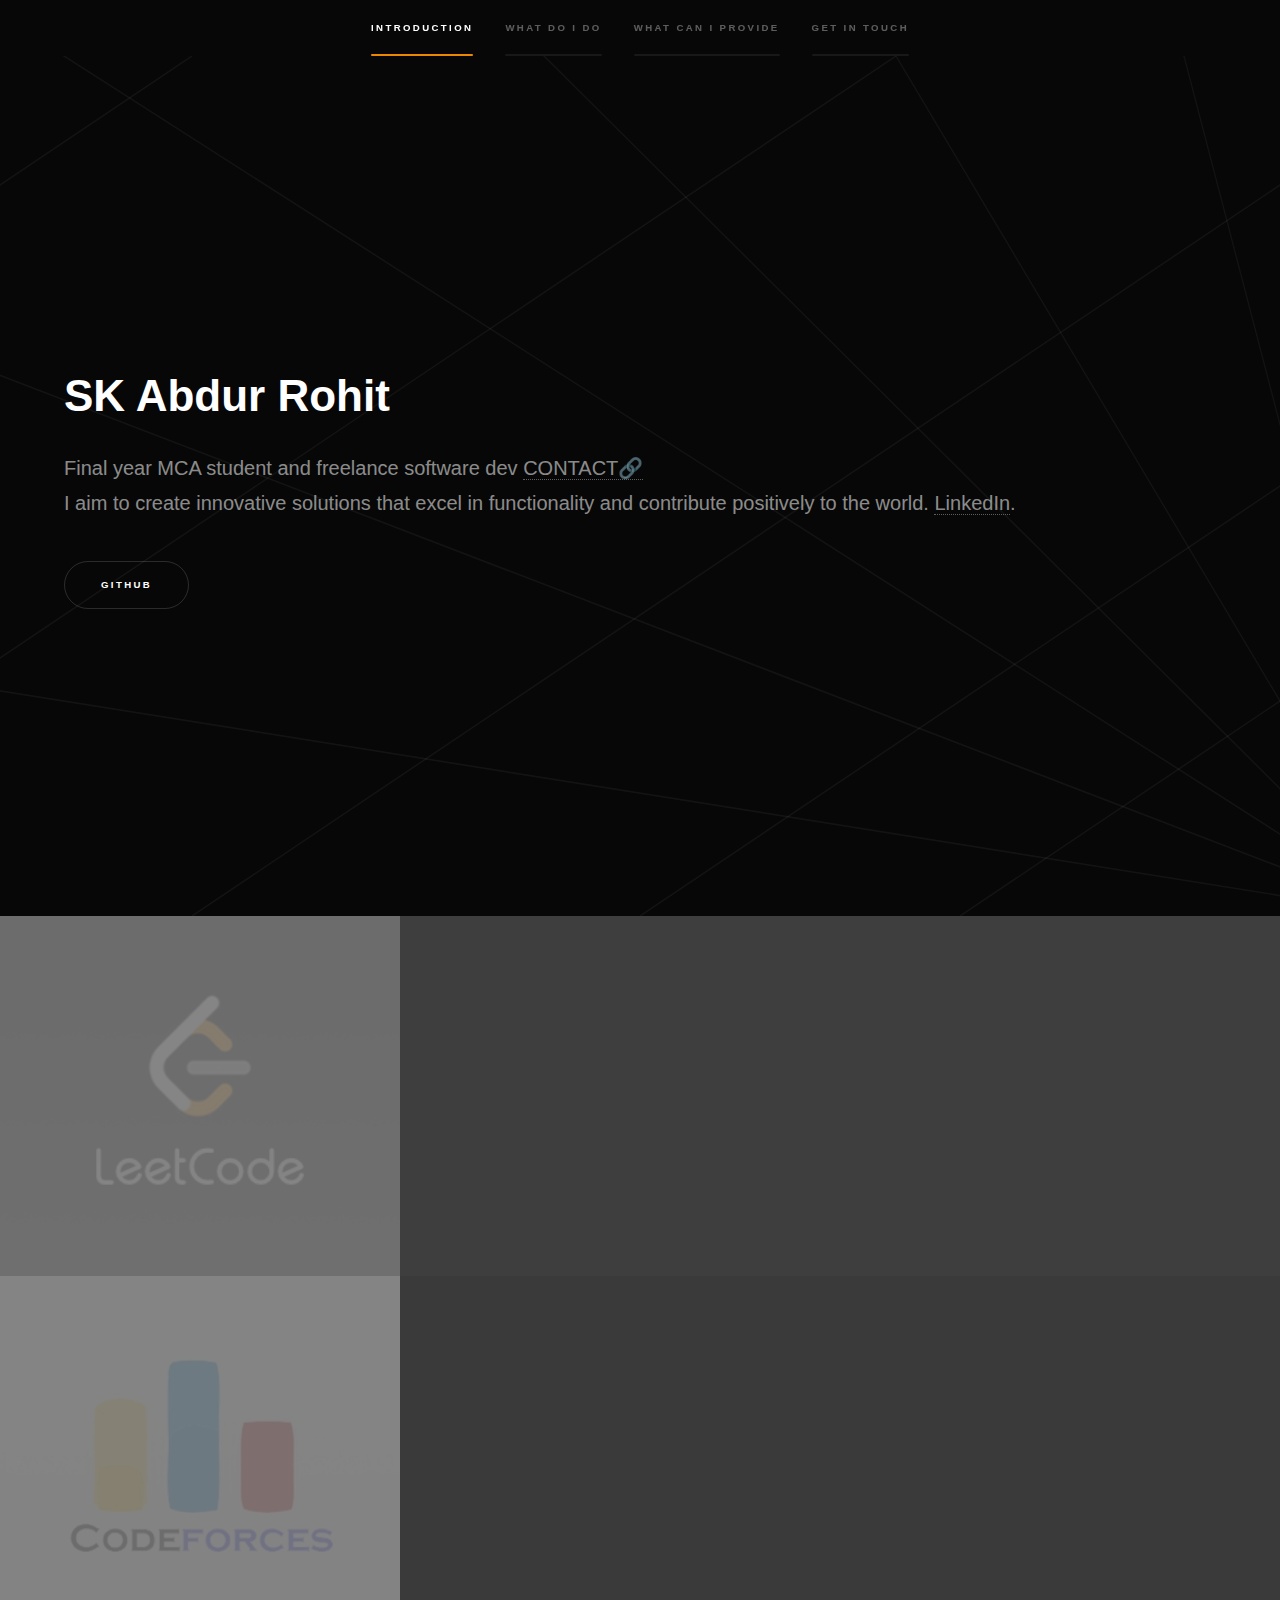
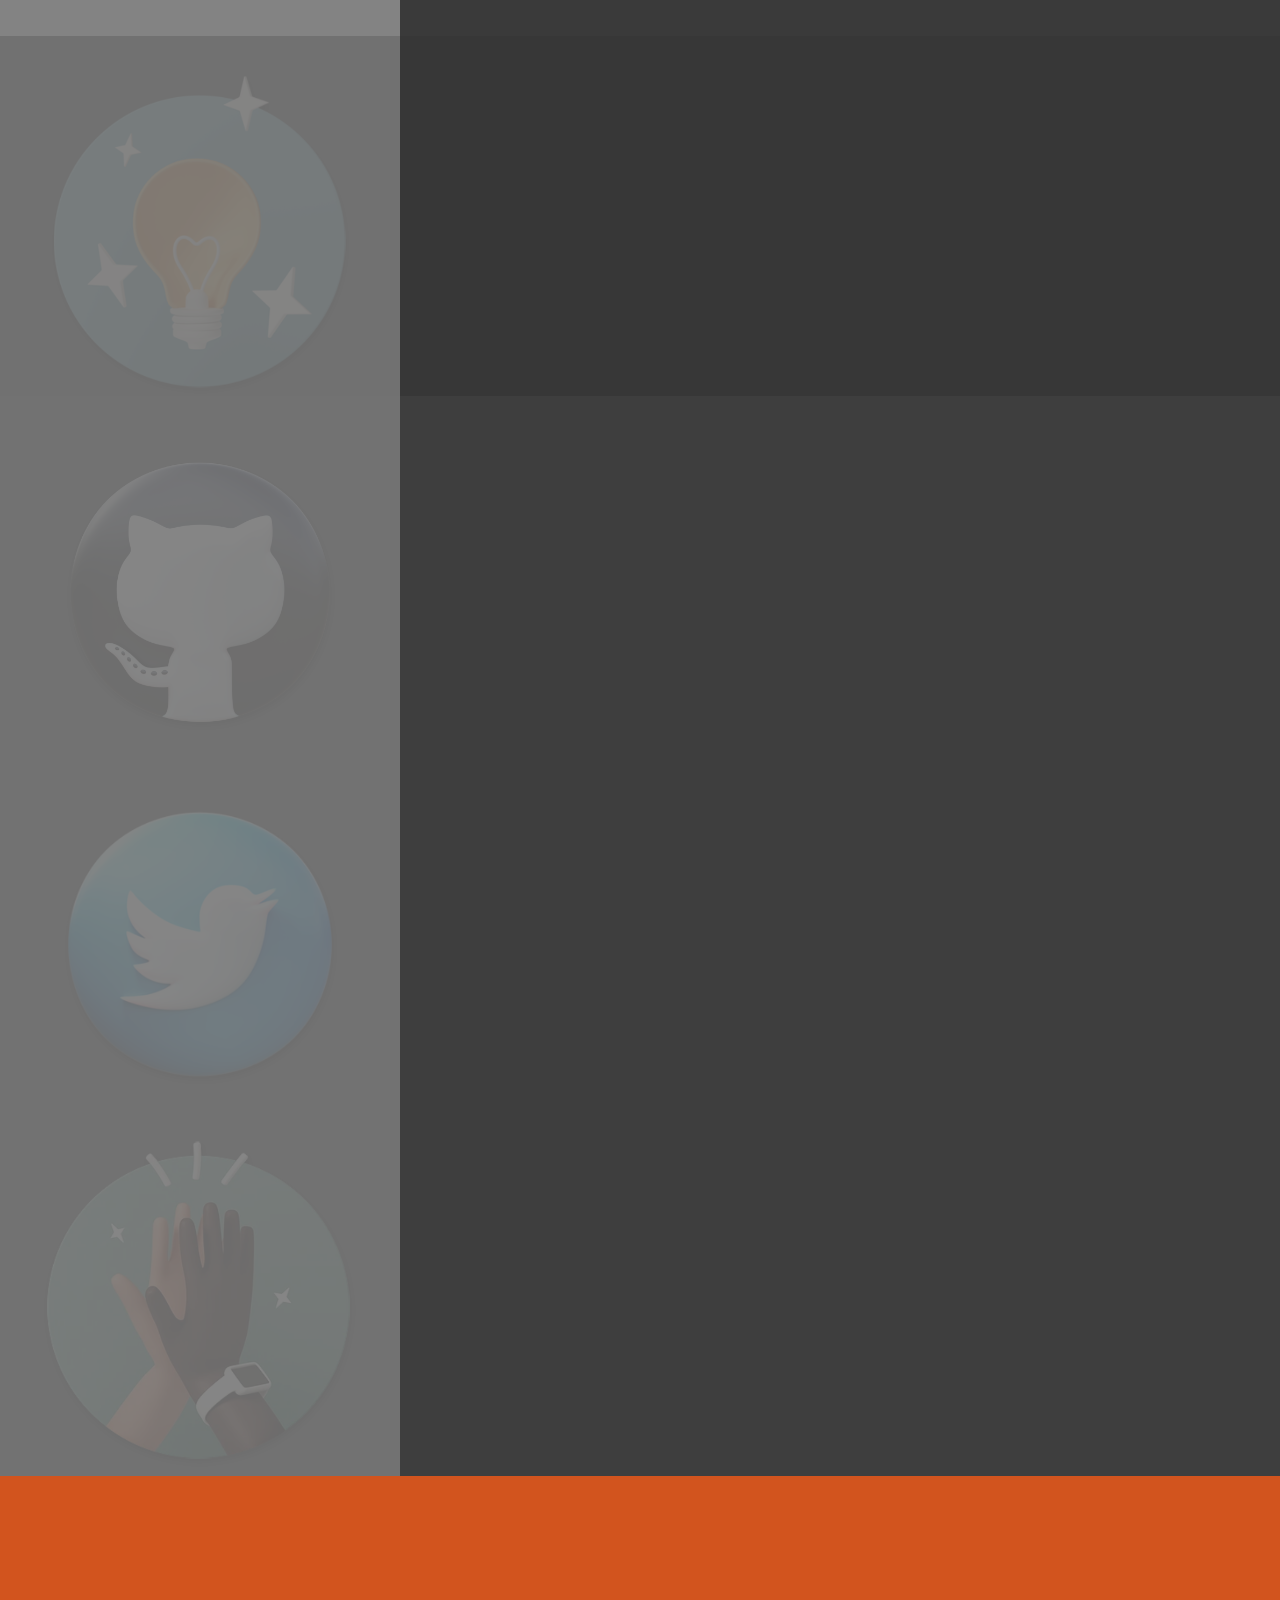
<file: index.html>
<!DOCTYPE HTML>
<html>
	<head>
		<title>Sheikh Abdur Rohit portfolio</title>
		<meta charset="utf-8" />
		<meta name="viewport" content="width=device-width, initial-scale=1, user-scalable=no" />
		<link rel="stylesheet" href="assets/css/main.css" />
		<noscript><link rel="stylesheet" href="assets/css/noscript.css" /></noscript>
	</head>
	<body class="is-preload">

		<!-- Sidebar -->
			<section id="sidebar">
				<div class="inner">
					<nav>
						<ul>
							<li><a href="#intro">Introduction</a></li>
							<li><a href="#one">What do I do</a></li>
							<li><a href="#two">What can I provide</a></li>
							<li><a href="#three">Get in touch</a></li>
						</ul>
					</nav>
				</div>
			</section>

		<!-- Wrapper -->
			<div id="wrapper">

				<!-- Intro -->
					<section id="intro" class="wrapper style1 fullscreen fade-up">
						<div class="inner">
							<h1>SK Abdur Rohit</h1>
							<p>	Final year MCA student and freelance software dev <a href="https://www.linkedin.com/in/sheikh-abdur-rohit-61131321a/">CONTACT🔗</a><br />
							I aim to create innovative solutions that excel in functionality and contribute positively to the world. <a href="https://www.linkedin.com/in/sheikh-abdur-rohit-61131321a/">LinkedIn</a>.</p>
							<ul class="actions">
								<li><a href="https://github.com/abdurRohit/" class="button scrolly">GitHub</a></li>
							</ul>
						</div>
					</section>

				<!-- One -->
				<section id="one" class="wrapper style2 spotlights">
					<section>
						<a href="#" class="image"><img src="images/LeetCode_Sharing.png" alt="" data-position="center center" /></a>
						<div class="content">
							<div class="inner">
								<h2>Leetcode</h2>
								<p>Coding contest and DSA practice</p>
								<ul class="actions">
									<li><a href="https://leetcode.com/u/AbdurRohit/" class="button">leetcode.com/u/AbdurRohit/</a></li>
								</ul>
							</div>
						</div>
					</section>
						<section>
							<a href="#" class="image"><img src="images/codeforces.jpg" alt="" data-position="center center" /></a>
							<div class="content">
								<div class="inner">
									<h2>Codeforces</h2>
									<p>Coding contest rating 343</p>
									<ul class="actions">
										<li><a href="https://codeforces.com/profile/sheikhofficial2023" class="button">codeforces.com/profile/sheikhofficial2023</a></li>
									</ul>
								</div>
							</div>
						</section>
						<section>
							<a href="#" class="image"><img src="images/inovation.png" alt="" data-position="top center" /></a>
							<div class="content">
								<div class="inner">
									<h2>Present buddy (Project)</h2>
									<p>Take take a look at my recent works. A presentation generator using the help of Gemini API and JavaScript libraries.</p>
									<ul class="actions">
										<li><a href="https://presentz.app/" class="button">presentz.app</a></li>
									</ul>
								</div>
							</div>
						</section>
						<section>
							<a href="#" class="image"><img src="images/githubcat.png" alt="" data-position="top center" /></a>
							<div class="content">
								<div class="inner">
									<h2>GitHub</h2>
									<p>I love to code and work on exciting project. Take take a look at my github account to see my recent works.</p>
									<ul class="actions">
										<li><a href="https://github.com/abdurRohit/" class="button">Learn more</a></li>
									</ul>
								</div>
							</div>
						</section>
						<section>
							
							<a href="#" class="image"><img src="images/twitterr.png" alt="" data-position="25% 25%" /></a>
							<div class="content">
								<div class="inner">
									<h2>Twitter</h2>
									<p>I am moderately active on twitter I post my works and some exciting insigts on tech or some interesting discovery. Do give a follow I will follow back.</p>
									<ul class="actions">
										<li><a href="https://twitter.com/18xdeveloper" class="button">Learn more</a></li>
									</ul>
								</div>
							</div>
						</section>
						<section>
							<a href="#" class="image"><img src="images/hackathonss.png" alt="" data-position="center center" /></a>
							<div class="content">
								<div class="inner">
									<h2>Hackathons at devpost</h2>
									<p>This is where I post all my done projects in various technologies like blockchain, AI etc for Hackathons </p>
									<ul class="actions">
										<li><a href="https://devpost.com/sheikhofficial2023" class="button">devpost.com/sheikhofficial2023</a></li>
									</ul>
								</div>
							</div>
						</section>
					</section>

				<!-- Two -->
					<section id="two" class="wrapper style3 fade-up">
						<div class="inner">
							<h2>What can I provide</h2>
							<p>With hands-on experience in full-stack application building, mainly in backend development, and with a keen interest in understanding the broader context of technology and also the world of open source. With hands-on experience in building robust and functional frontend development within React js, and Angular and, throughout his career, has always aimed at crafting user-friendly applications. With a blend of technical expertise in Backend development with Python and node js frameworks.</p>
							<div class="features">
								<section>
									<span class="icon solid major fa-code"></span>
									<h3>Software development</h3>
								</section>
								<section>
									<span class="icon solid major fa-desktop"></span>
									<h3>Coding mentorship</h3>
								</section>
								<section>
									<span class="icon major fa-gem"></span>
									<h3>Research assistance</h3>
								</section>
								<section>
									<span class="icon solid major fa-code"></span>
									<h3>Team Lead</h3>
								</section>
							</div>
							
							<ul class="actions">
								<li><a href="https://www.linkedin.com/in/sheikh-abdur-rohit-61131321a/" class="button">LinkedIn.com</a></li>
							</ul>
						</div>
					</section>	

				<!-- Three -->
					<section id="three" class="wrapper style1 fade-up">
						<div class="inner">
							<h2>Get in touch</h2>
				
					
											<h3>Social</h3>
											<ul class="icons">
												<li><a href="https://twitter.com/18xdeveloper" class="icon brands fa-twitter"><span class="label">Twitter</span></a></li>
												<li><a href="https://github.com/abdurRohit/" class="icon brands fa-github"><span class="label">GitHub</span></a></li>
												<li><a href="https://www.instagram.com/ig__sheikh/" class="icon brands fa-instagram"><span class="label">Instagram</span></a></li>
												<li><a href="https://www.linkedin.com/in/sheikh-abdur-rohit-61131321a/" class="icon brands fa-linkedin-in"><span class="label">LinkedIn</span></a></li>
											</ul>
										</li>
									</ul>
								</section>
							</div>
						</div>
					</section>

			</div>

		<!-- Footer -->
	

		<!-- Scripts -->
			<script src="assets/js/jquery.min.js"></script>
			<script src="assets/js/jquery.scrollex.min.js"></script>
			<script src="assets/js/jquery.scrolly.min.js"></script>
			<script src="assets/js/browser.min.js"></script>
			<script src="assets/js/breakpoints.min.js"></script>
			<script src="assets/js/util.js"></script>
			<script src="assets/js/main.js"></script>

	</body>
</html>
</file>
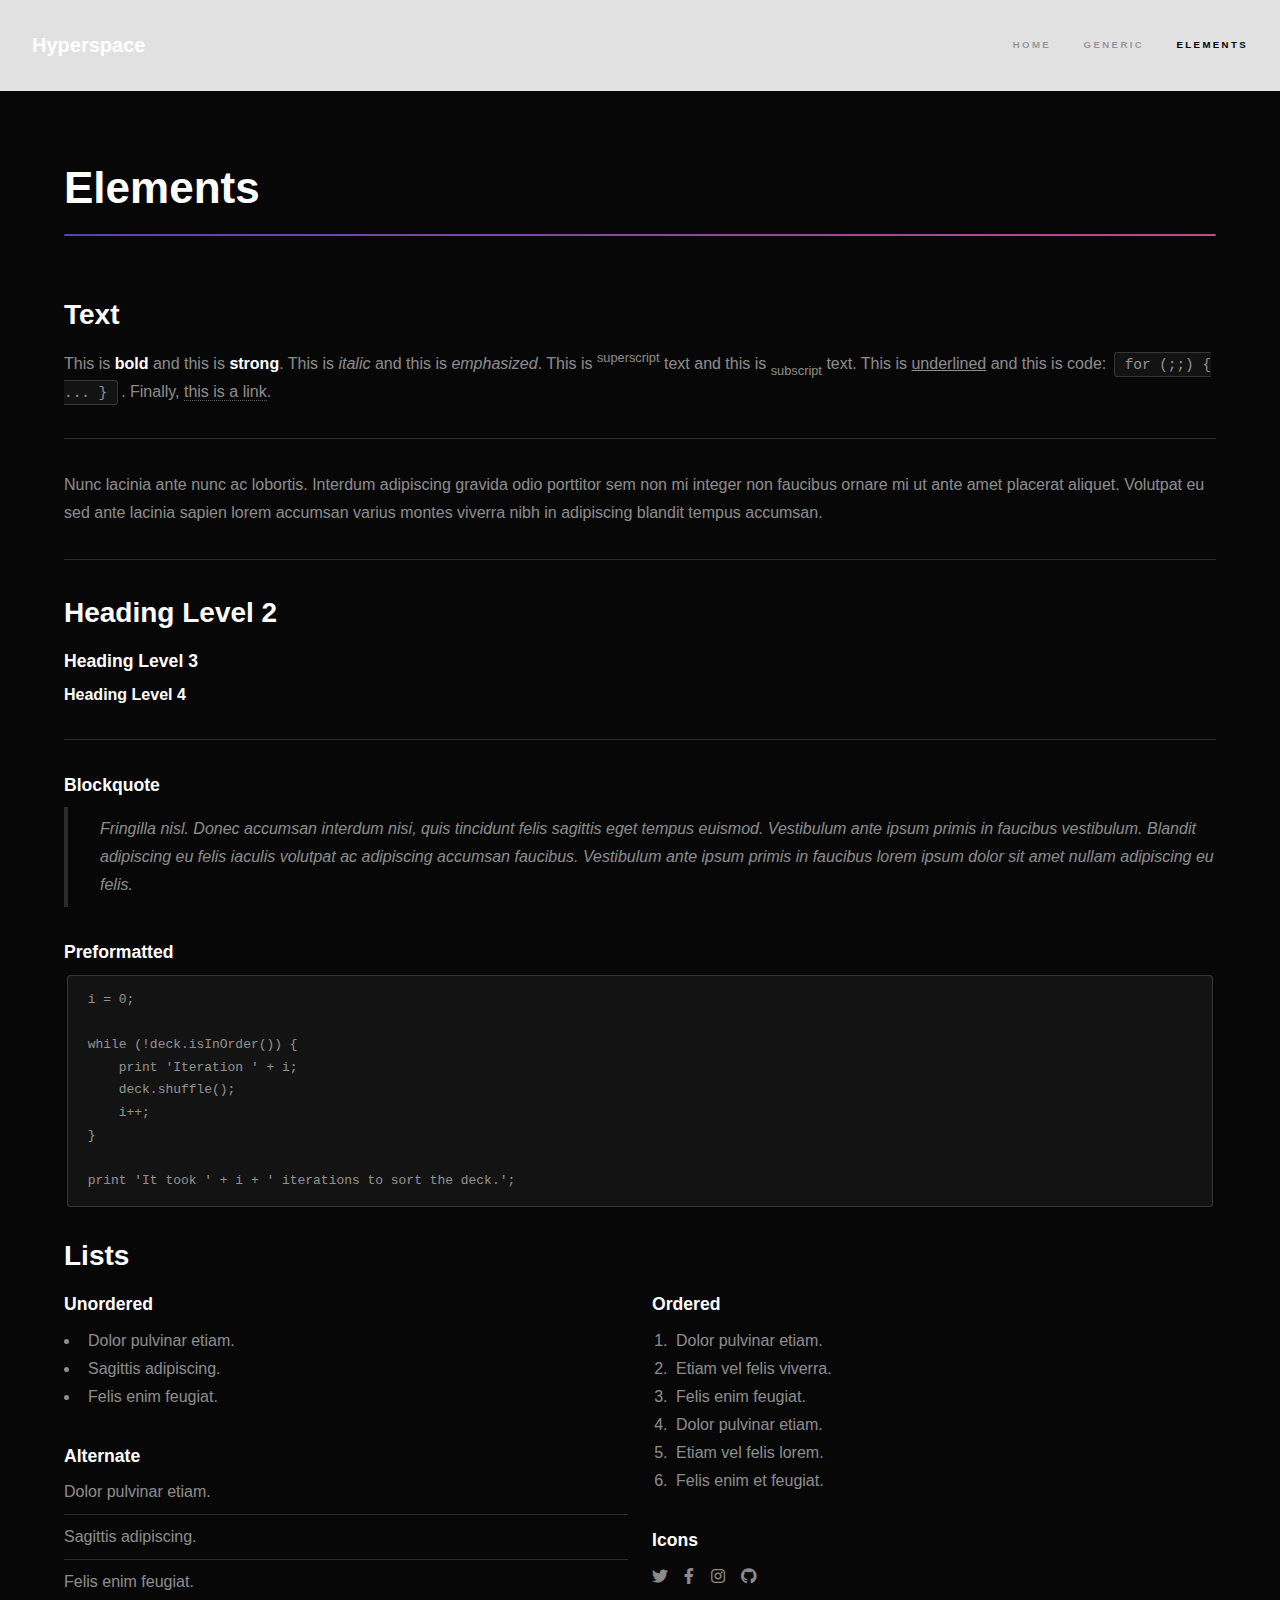
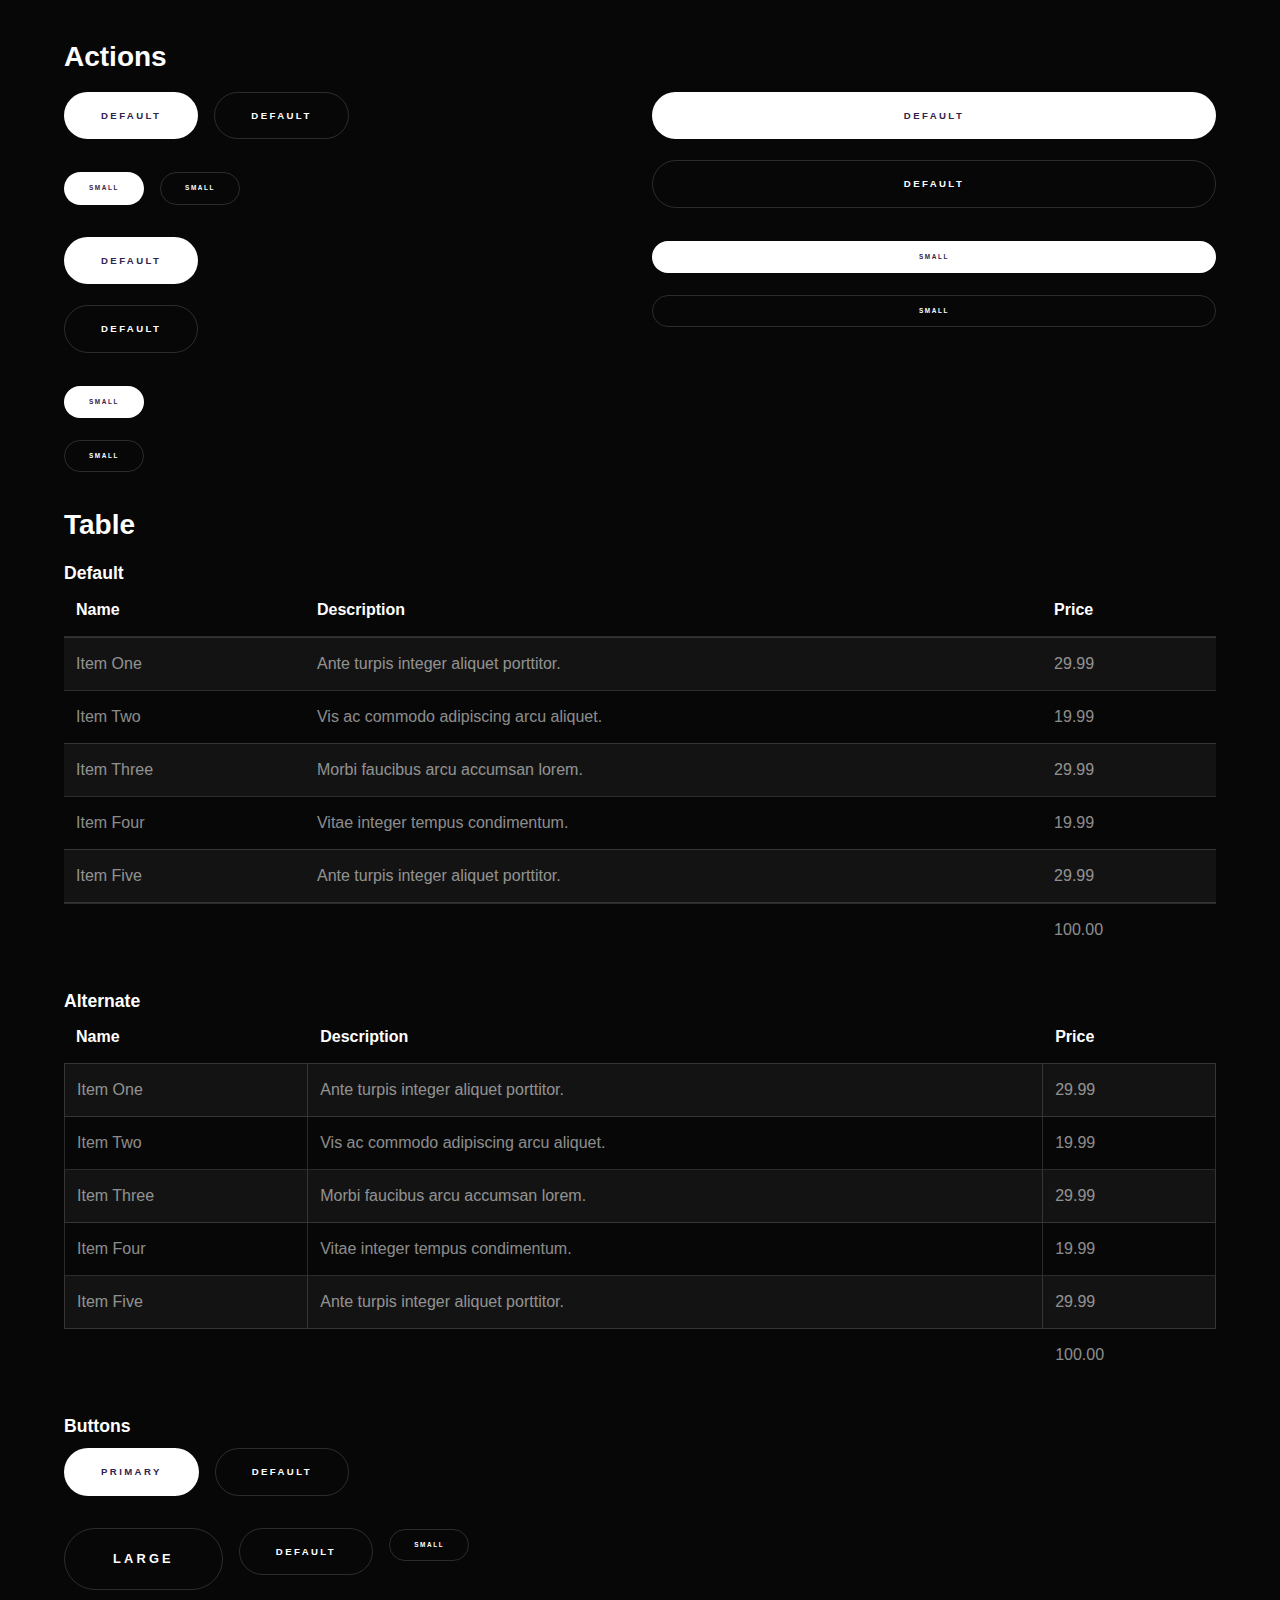
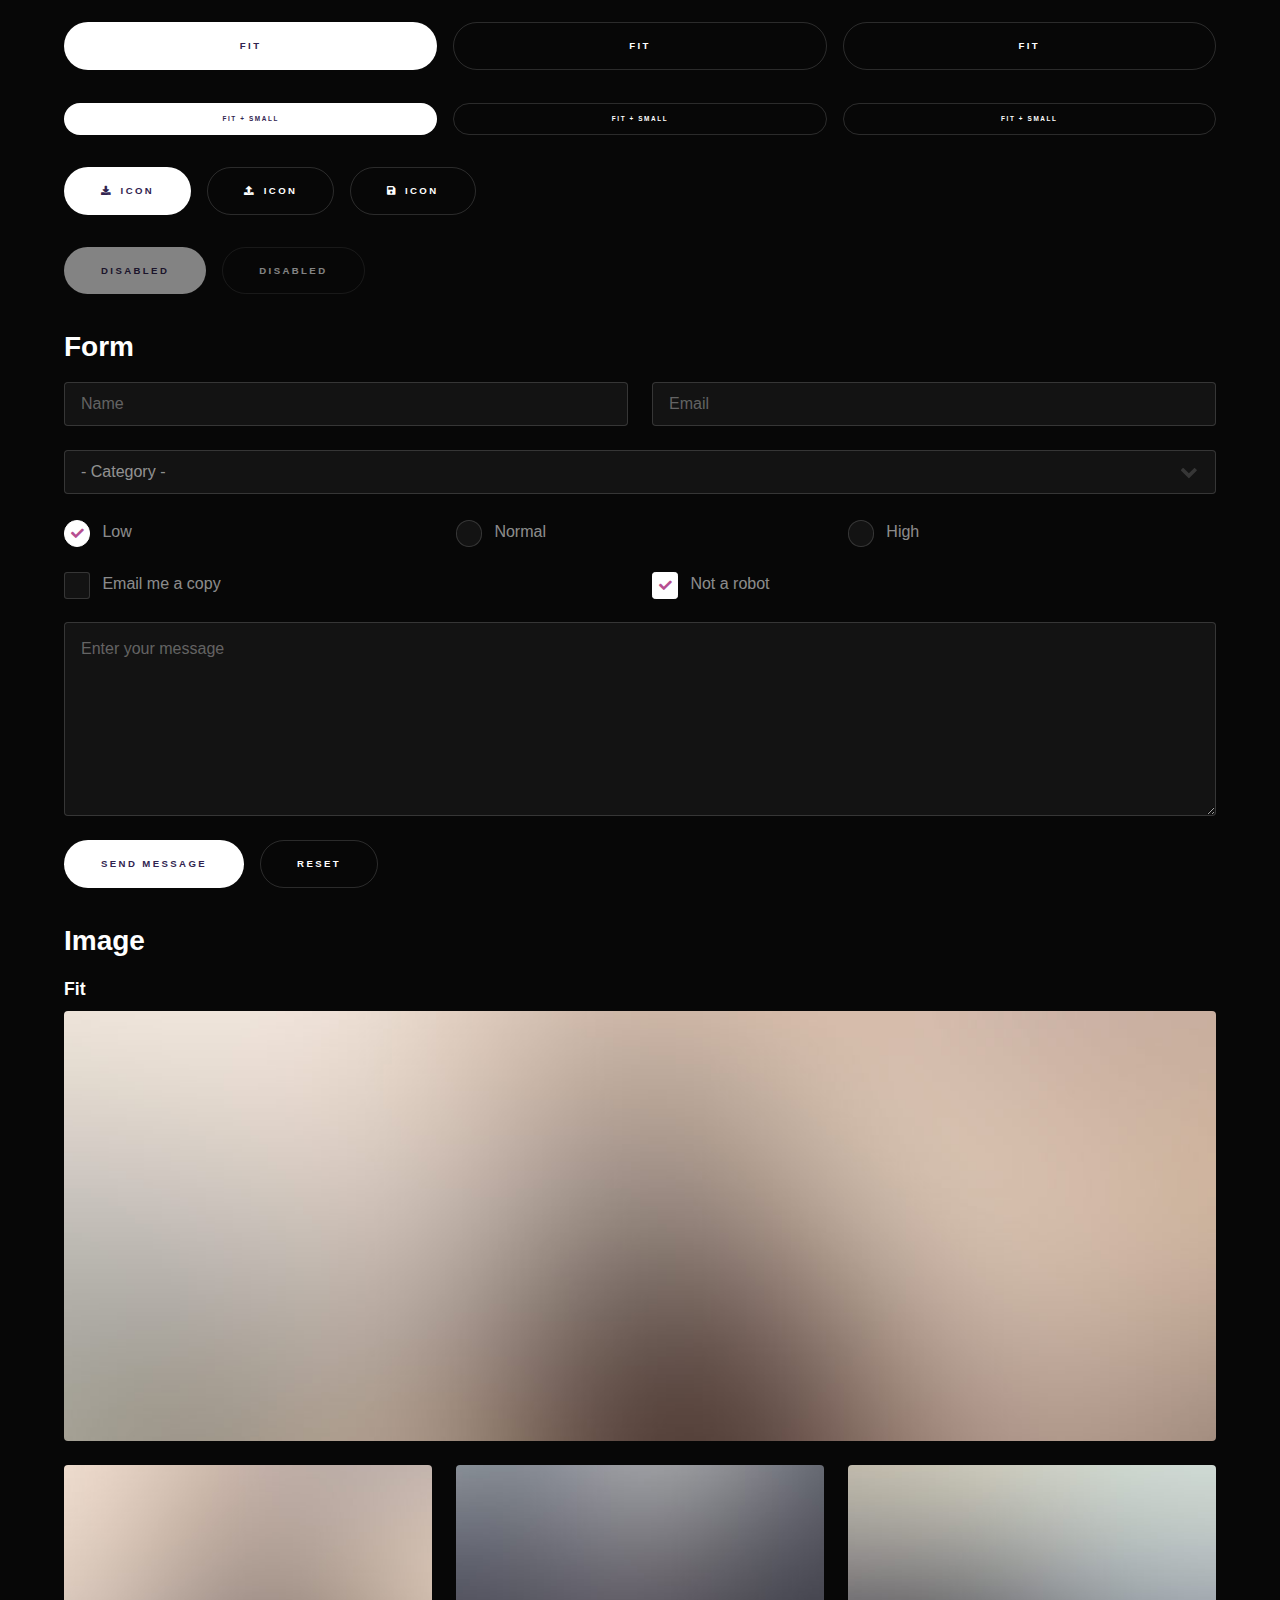
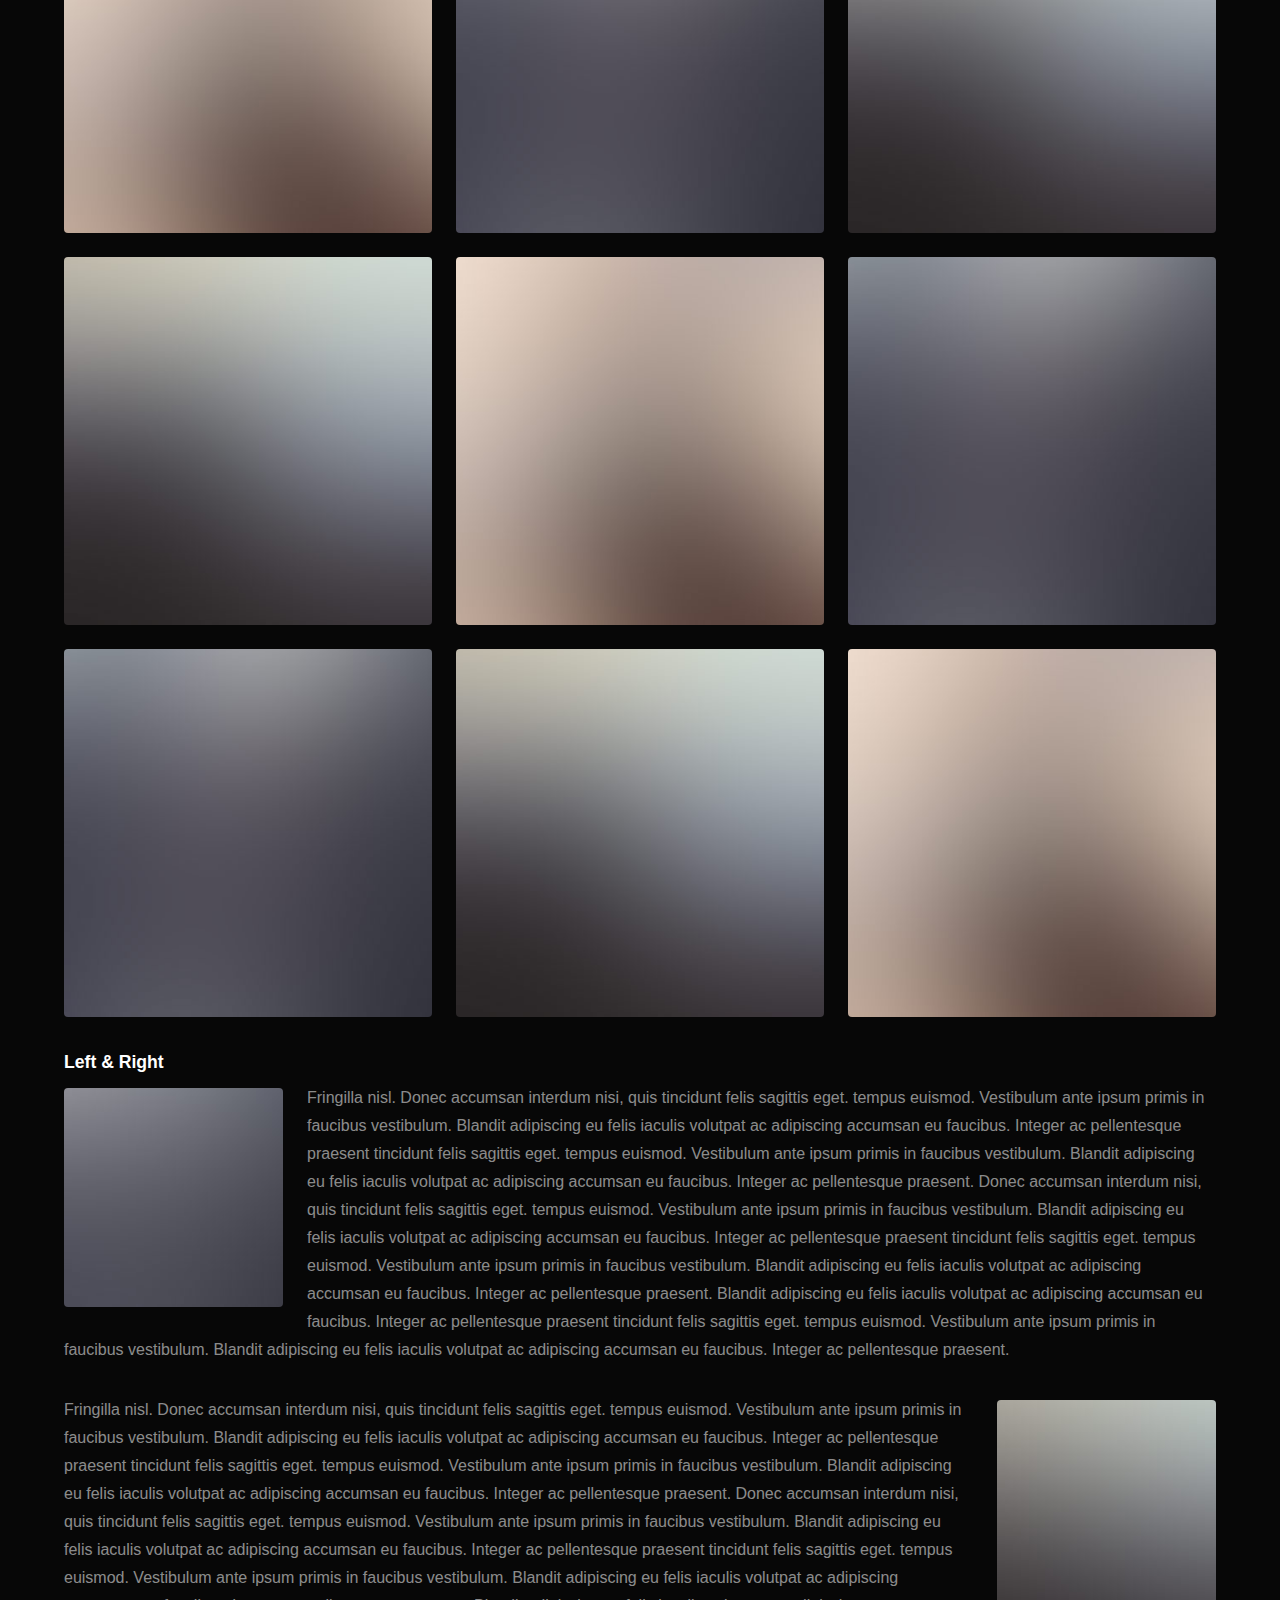
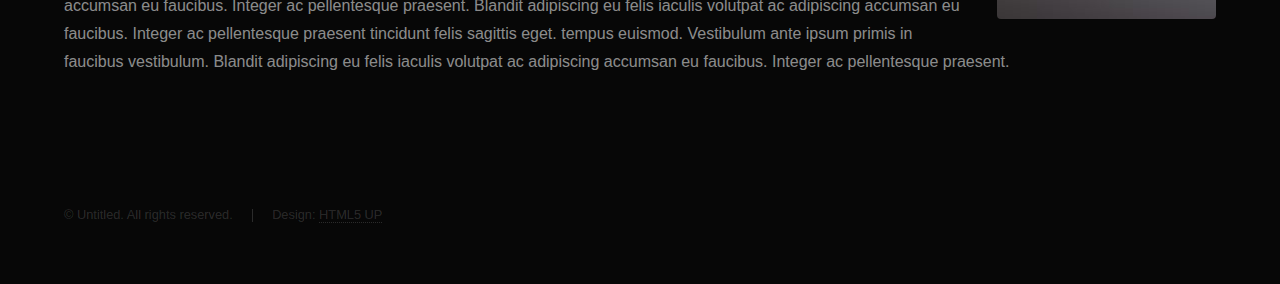
<file: elements.html>
<!DOCTYPE HTML>
<!--
	Hyperspace by HTML5 UP
	html5up.net | @ajlkn
	Free for personal and commercial use under the CCA 3.0 license (html5up.net/license)
-->
<html>
	<head>
		<title>Elements - Hyperspace by HTML5 UP</title>
		<meta charset="utf-8" />
		<meta name="viewport" content="width=device-width, initial-scale=1, user-scalable=no" />
		<link rel="stylesheet" href="assets/css/main.css" />
		<noscript><link rel="stylesheet" href="assets/css/noscript.css" /></noscript>
	</head>
	<body class="is-preload">

		<!-- Header -->
			<header id="header">
				<a href="index.html" class="title">Hyperspace</a>
				<nav>
					<ul>
						<li><a href="index.html">Home</a></li>
						<li><a href="generic.html">Generic</a></li>
						<li><a href="elements.html"  class="active">Elements</a></li>
					</ul>
				</nav>
			</header>

		<!-- Wrapper -->
			<div id="wrapper">

				<!-- Main -->
					<section id="main" class="wrapper">
						<div class="inner">
							<h1 class="major">Elements</h1>

							<!-- Text -->
								<section>
									<h2>Text</h2>
									<p>This is <b>bold</b> and this is <strong>strong</strong>. This is <i>italic</i> and this is <em>emphasized</em>.
									This is <sup>superscript</sup> text and this is <sub>subscript</sub> text.
									This is <u>underlined</u> and this is code: <code>for (;;) { ... }</code>. Finally, <a href="#">this is a link</a>.</p>
									<hr />
									<p>Nunc lacinia ante nunc ac lobortis. Interdum adipiscing gravida odio porttitor sem non mi integer non faucibus ornare mi ut ante amet placerat aliquet. Volutpat eu sed ante lacinia sapien lorem accumsan varius montes viverra nibh in adipiscing blandit tempus accumsan.</p>
									<hr />
									<h2>Heading Level 2</h2>
									<h3>Heading Level 3</h3>
									<h4>Heading Level 4</h4>
									<hr />
									<h3>Blockquote</h3>
									<blockquote>Fringilla nisl. Donec accumsan interdum nisi, quis tincidunt felis sagittis eget tempus euismod. Vestibulum ante ipsum primis in faucibus vestibulum. Blandit adipiscing eu felis iaculis volutpat ac adipiscing accumsan faucibus. Vestibulum ante ipsum primis in faucibus lorem ipsum dolor sit amet nullam adipiscing eu felis.</blockquote>
									<h3>Preformatted</h3>
									<pre><code>i = 0;

while (!deck.isInOrder()) {
    print 'Iteration ' + i;
    deck.shuffle();
    i++;
}

print 'It took ' + i + ' iterations to sort the deck.';</code></pre>
								</section>

							<!-- Lists -->
								<section>
									<h2>Lists</h2>
									<div class="row">
										<div class="col-6 col-12-medium">
											<h3>Unordered</h3>
											<ul>
												<li>Dolor pulvinar etiam.</li>
												<li>Sagittis adipiscing.</li>
												<li>Felis enim feugiat.</li>
											</ul>
											<h3>Alternate</h3>
											<ul class="alt">
												<li>Dolor pulvinar etiam.</li>
												<li>Sagittis adipiscing.</li>
												<li>Felis enim feugiat.</li>
											</ul>
										</div>
										<div class="col-6 col-12-medium">
											<h3>Ordered</h3>
											<ol>
												<li>Dolor pulvinar etiam.</li>
												<li>Etiam vel felis viverra.</li>
												<li>Felis enim feugiat.</li>
												<li>Dolor pulvinar etiam.</li>
												<li>Etiam vel felis lorem.</li>
												<li>Felis enim et feugiat.</li>
											</ol>
											<h3>Icons</h3>
											<ul class="icons">
												<li><a href="#" class="icon brands fa-twitter"><span class="label">Twitter</span></a></li>
												<li><a href="#" class="icon brands fa-facebook-f"><span class="label">Facebook</span></a></li>
												<li><a href="#" class="icon brands fa-instagram"><span class="label">Instagram</span></a></li>
												<li><a href="#" class="icon brands fa-github"><span class="label">Github</span></a></li>
											</ul>
										</div>
									</div>
									<h2>Actions</h2>
									<div class="row">
										<div class="col-6 col-12-medium">
											<ul class="actions">
												<li><a href="#" class="button primary">Default</a></li>
												<li><a href="#" class="button">Default</a></li>
											</ul>
											<ul class="actions small">
												<li><a href="#" class="button primary small">Small</a></li>
												<li><a href="#" class="button small">Small</a></li>
											</ul>
											<ul class="actions stacked">
												<li><a href="#" class="button primary">Default</a></li>
												<li><a href="#" class="button">Default</a></li>
											</ul>
											<ul class="actions stacked">
												<li><a href="#" class="button primary small">Small</a></li>
												<li><a href="#" class="button small">Small</a></li>
											</ul>
										</div>
										<div class="col-6 col-12-medium">
											<ul class="actions stacked">
												<li><a href="#" class="button primary fit">Default</a></li>
												<li><a href="#" class="button fit">Default</a></li>
											</ul>
											<ul class="actions stacked">
												<li><a href="#" class="button primary small fit">Small</a></li>
												<li><a href="#" class="button small fit">Small</a></li>
											</ul>
										</div>
									</div>
								</section>

							<!-- Table -->
								<section>
									<h2>Table</h2>
									<h3>Default</h3>
									<div class="table-wrapper">
										<table>
											<thead>
												<tr>
													<th>Name</th>
													<th>Description</th>
													<th>Price</th>
												</tr>
											</thead>
											<tbody>
												<tr>
													<td>Item One</td>
													<td>Ante turpis integer aliquet porttitor.</td>
													<td>29.99</td>
												</tr>
												<tr>
													<td>Item Two</td>
													<td>Vis ac commodo adipiscing arcu aliquet.</td>
													<td>19.99</td>
												</tr>
												<tr>
													<td>Item Three</td>
													<td> Morbi faucibus arcu accumsan lorem.</td>
													<td>29.99</td>
												</tr>
												<tr>
													<td>Item Four</td>
													<td>Vitae integer tempus condimentum.</td>
													<td>19.99</td>
												</tr>
												<tr>
													<td>Item Five</td>
													<td>Ante turpis integer aliquet porttitor.</td>
													<td>29.99</td>
												</tr>
											</tbody>
											<tfoot>
												<tr>
													<td colspan="2"></td>
													<td>100.00</td>
												</tr>
											</tfoot>
										</table>
									</div>

									<h3>Alternate</h3>
									<div class="table-wrapper">
										<table class="alt">
											<thead>
												<tr>
													<th>Name</th>
													<th>Description</th>
													<th>Price</th>
												</tr>
											</thead>
											<tbody>
												<tr>
													<td>Item One</td>
													<td>Ante turpis integer aliquet porttitor.</td>
													<td>29.99</td>
												</tr>
												<tr>
													<td>Item Two</td>
													<td>Vis ac commodo adipiscing arcu aliquet.</td>
													<td>19.99</td>
												</tr>
												<tr>
													<td>Item Three</td>
													<td> Morbi faucibus arcu accumsan lorem.</td>
													<td>29.99</td>
												</tr>
												<tr>
													<td>Item Four</td>
													<td>Vitae integer tempus condimentum.</td>
													<td>19.99</td>
												</tr>
												<tr>
													<td>Item Five</td>
													<td>Ante turpis integer aliquet porttitor.</td>
													<td>29.99</td>
												</tr>
											</tbody>
											<tfoot>
												<tr>
													<td colspan="2"></td>
													<td>100.00</td>
												</tr>
											</tfoot>
										</table>
									</div>
								</section>

							<!-- Buttons -->
								<section>
									<h3>Buttons</h3>
									<ul class="actions">
										<li><a href="#" class="button primary">Primary</a></li>
										<li><a href="#" class="button">Default</a></li>
									</ul>
									<ul class="actions">
										<li><a href="#" class="button large">Large</a></li>
										<li><a href="#" class="button">Default</a></li>
										<li><a href="#" class="button small">Small</a></li>
									</ul>
									<ul class="actions fit">
										<li><a href="#" class="button primary fit">Fit</a></li>
										<li><a href="#" class="button fit">Fit</a></li>
										<li><a href="#" class="button fit">Fit</a></li>
									</ul>
									<ul class="actions fit small">
										<li><a href="#" class="button primary fit small">Fit + Small</a></li>
										<li><a href="#" class="button fit small">Fit + Small</a></li>
										<li><a href="#" class="button fit small">Fit + Small</a></li>
									</ul>
									<ul class="actions">
										<li><a href="#" class="button primary icon solid fa-download">Icon</a></li>
										<li><a href="#" class="button icon solid fa-upload">Icon</a></li>
										<li><a href="#" class="button icon solid fa-save">Icon</a></li>
									</ul>
									<ul class="actions">
										<li><span class="button primary disabled">Disabled</span></li>
										<li><span class="button disabled">Disabled</span></li>
									</ul>
								</section>

							<!-- Form -->
								<section>
									<h2>Form</h2>
									<form method="post" action="#">
										<div class="row gtr-uniform">
											<div class="col-6 col-12-xsmall">
												<input type="text" name="demo-name" id="demo-name" value="" placeholder="Name" />
											</div>
											<div class="col-6 col-12-xsmall">
												<input type="email" name="demo-email" id="demo-email" value="" placeholder="Email" />
											</div>
											<div class="col-12">
												<select name="demo-category" id="demo-category">
													<option value="">- Category -</option>
													<option value="1">Manufacturing</option>
													<option value="1">Shipping</option>
													<option value="1">Administration</option>
													<option value="1">Human Resources</option>
												</select>
											</div>
											<div class="col-4 col-12-small">
												<input type="radio" id="demo-priority-low" name="demo-priority" checked>
												<label for="demo-priority-low">Low</label>
											</div>
											<div class="col-4 col-12-small">
												<input type="radio" id="demo-priority-normal" name="demo-priority">
												<label for="demo-priority-normal">Normal</label>
											</div>
											<div class="col-4 col-12-small">
												<input type="radio" id="demo-priority-high" name="demo-priority">
												<label for="demo-priority-high">High</label>
											</div>
											<div class="col-6 col-12-small">
												<input type="checkbox" id="demo-copy" name="demo-copy">
												<label for="demo-copy">Email me a copy</label>
											</div>
											<div class="col-6 col-12-small">
												<input type="checkbox" id="demo-human" name="demo-human" checked>
												<label for="demo-human">Not a robot</label>
											</div>
											<div class="col-12">
												<textarea name="demo-message" id="demo-message" placeholder="Enter your message" rows="6"></textarea>
											</div>
											<div class="col-12">
												<ul class="actions">
													<li><input type="submit" value="Send Message" class="primary" /></li>
													<li><input type="reset" value="Reset" /></li>
												</ul>
											</div>
										</div>
									</form>
								</section>

							<!-- Image -->
								<section>
									<h2>Image</h2>
									<h3>Fit</h3>
									<div class="box alt">
										<div class="row gtr-uniform">
											<div class="col-12"><span class="image fit"><img src="images/pic04.jpg" alt="" /></span></div>
											<div class="col-4"><span class="image fit"><img src="images/pic01.jpg" alt="" /></span></div>
											<div class="col-4"><span class="image fit"><img src="images/pic02.jpg" alt="" /></span></div>
											<div class="col-4"><span class="image fit"><img src="images/pic03.jpg" alt="" /></span></div>
											<div class="col-4"><span class="image fit"><img src="images/pic03.jpg" alt="" /></span></div>
											<div class="col-4"><span class="image fit"><img src="images/pic01.jpg" alt="" /></span></div>
											<div class="col-4"><span class="image fit"><img src="images/pic02.jpg" alt="" /></span></div>
											<div class="col-4"><span class="image fit"><img src="images/pic02.jpg" alt="" /></span></div>
											<div class="col-4"><span class="image fit"><img src="images/pic03.jpg" alt="" /></span></div>
											<div class="col-4"><span class="image fit"><img src="images/pic01.jpg" alt="" /></span></div>
										</div>
									</div>
									<h3>Left &amp; Right</h3>
									<p><span class="image left"><img src="images/pic05.jpg" alt="" /></span>Fringilla nisl. Donec accumsan interdum nisi, quis tincidunt felis sagittis eget. tempus euismod. Vestibulum ante ipsum primis in faucibus vestibulum. Blandit adipiscing eu felis iaculis volutpat ac adipiscing accumsan eu faucibus. Integer ac pellentesque praesent tincidunt felis sagittis eget. tempus euismod. Vestibulum ante ipsum primis in faucibus vestibulum. Blandit adipiscing eu felis iaculis volutpat ac adipiscing accumsan eu faucibus. Integer ac pellentesque praesent. Donec accumsan interdum nisi, quis tincidunt felis sagittis eget. tempus euismod. Vestibulum ante ipsum primis in faucibus vestibulum. Blandit adipiscing eu felis iaculis volutpat ac adipiscing accumsan eu faucibus. Integer ac pellentesque praesent tincidunt felis sagittis eget. tempus euismod. Vestibulum ante ipsum primis in faucibus vestibulum. Blandit adipiscing eu felis iaculis volutpat ac adipiscing accumsan eu faucibus. Integer ac pellentesque praesent. Blandit adipiscing eu felis iaculis volutpat ac adipiscing accumsan eu faucibus. Integer ac pellentesque praesent tincidunt felis sagittis eget. tempus euismod. Vestibulum ante ipsum primis in faucibus vestibulum. Blandit adipiscing eu felis iaculis volutpat ac adipiscing accumsan eu faucibus. Integer ac pellentesque praesent.</p>
									<p><span class="image right"><img src="images/pic06.jpg" alt="" /></span>Fringilla nisl. Donec accumsan interdum nisi, quis tincidunt felis sagittis eget. tempus euismod. Vestibulum ante ipsum primis in faucibus vestibulum. Blandit adipiscing eu felis iaculis volutpat ac adipiscing accumsan eu faucibus. Integer ac pellentesque praesent tincidunt felis sagittis eget. tempus euismod. Vestibulum ante ipsum primis in faucibus vestibulum. Blandit adipiscing eu felis iaculis volutpat ac adipiscing accumsan eu faucibus. Integer ac pellentesque praesent. Donec accumsan interdum nisi, quis tincidunt felis sagittis eget. tempus euismod. Vestibulum ante ipsum primis in faucibus vestibulum. Blandit adipiscing eu felis iaculis volutpat ac adipiscing accumsan eu faucibus. Integer ac pellentesque praesent tincidunt felis sagittis eget. tempus euismod. Vestibulum ante ipsum primis in faucibus vestibulum. Blandit adipiscing eu felis iaculis volutpat ac adipiscing accumsan eu faucibus. Integer ac pellentesque praesent. Blandit adipiscing eu felis iaculis volutpat ac adipiscing accumsan eu faucibus. Integer ac pellentesque praesent tincidunt felis sagittis eget. tempus euismod. Vestibulum ante ipsum primis in faucibus vestibulum. Blandit adipiscing eu felis iaculis volutpat ac adipiscing accumsan eu faucibus. Integer ac pellentesque praesent.</p>
								</section>

						</div>
					</section>

			</div>

		<!-- Footer -->
			<footer id="footer" class="wrapper alt">
				<div class="inner">
					<ul class="menu">
						<li>&copy; Untitled. All rights reserved.</li><li>Design: <a href="http://html5up.net">HTML5 UP</a></li>
					</ul>
				</div>
			</footer>

		<!-- Scripts -->
			<script src="assets/js/jquery.min.js"></script>
			<script src="assets/js/jquery.scrollex.min.js"></script>
			<script src="assets/js/jquery.scrolly.min.js"></script>
			<script src="assets/js/browser.min.js"></script>
			<script src="assets/js/breakpoints.min.js"></script>
			<script src="assets/js/util.js"></script>
			<script src="assets/js/main.js"></script>

	</body>
</html>
</file>
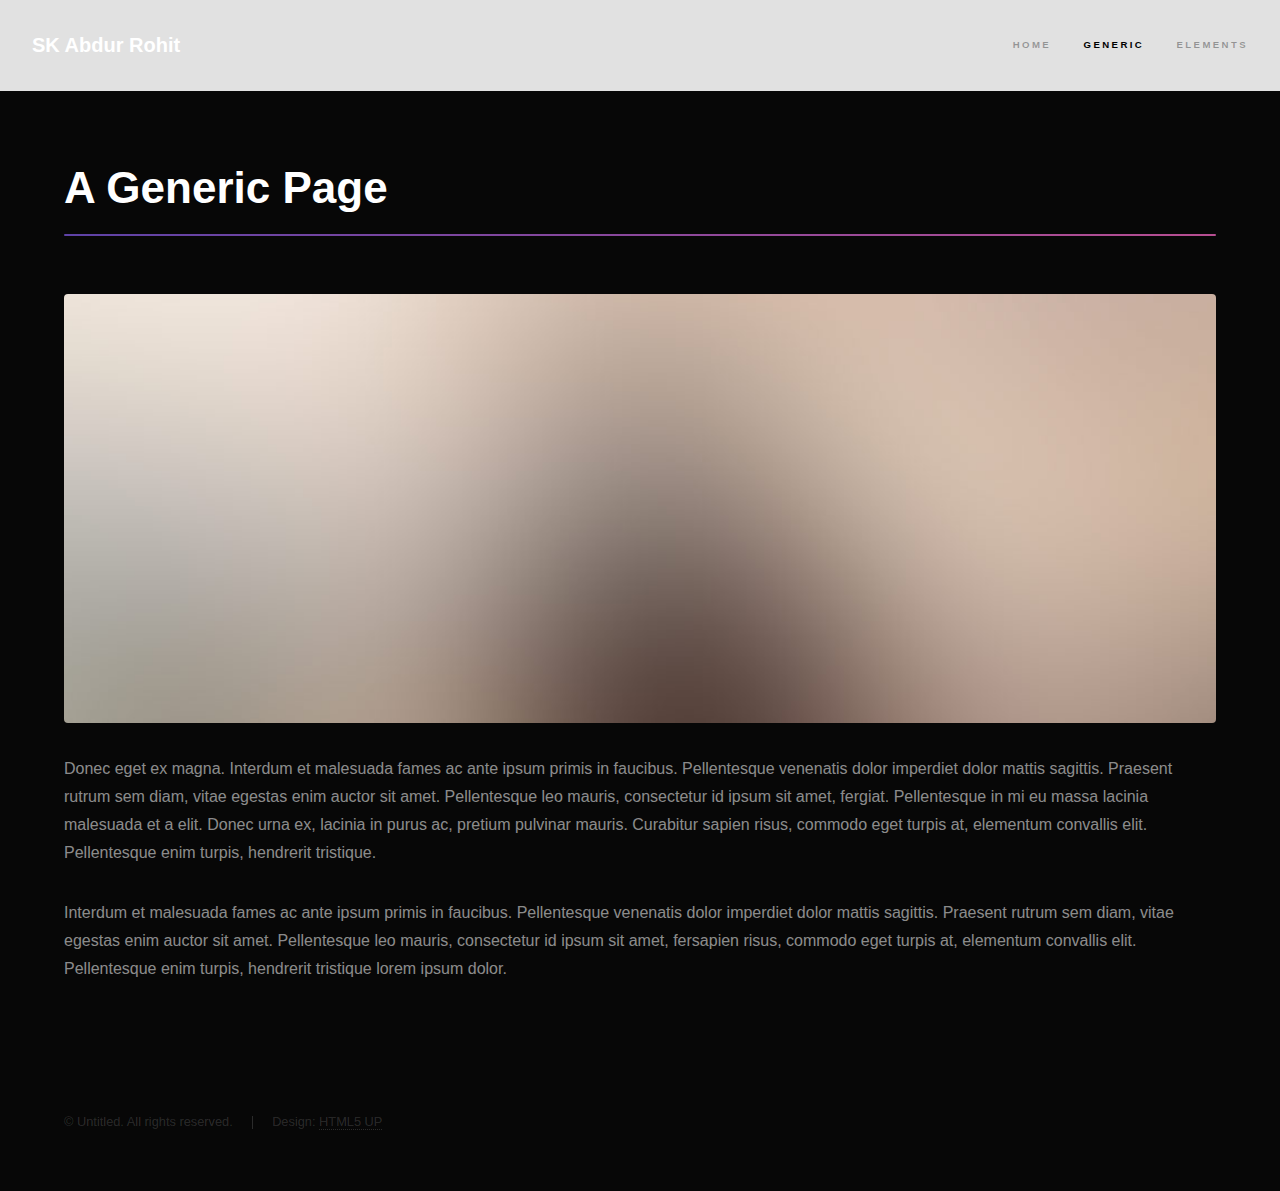
<file: generic.html>
<!DOCTYPE HTML>
<!--
	Hyperspace by HTML5 UP
	html5up.net | @ajlkn
	Free for personal and commercial use under the CCA 3.0 license (html5up.net/license)
-->
<html>
	<head>
		<title>Generic - Hyperspace by HTML5 UP</title>
		<meta charset="utf-8" />
		<meta name="viewport" content="width=device-width, initial-scale=1, user-scalable=no" />
		<link rel="stylesheet" href="assets/css/main.css" />
		<noscript><link rel="stylesheet" href="assets/css/noscript.css" /></noscript>
	</head>
	<body class="is-preload">

		<!-- Header -->
			<header id="header">
				<a href="index.html" class="title">SK Abdur Rohit</a>
				<nav>
					<ul>
						<li><a href="index.html">Home</a></li>
						<li><a href="generic.html" class="active">Generic</a></li>
						<li><a href="elements.html">Elements</a></li>
					</ul>
				</nav>
			</header>

		<!-- Wrapper -->
			<div id="wrapper">

				<!-- Main -->
					<section id="main" class="wrapper">
						<div class="inner">
							<h1 class="major">A Generic Page</h1>
							<span class="image fit"><img src="images/pic04.jpg" alt="" /></span>
							<p>Donec eget ex magna. Interdum et malesuada fames ac ante ipsum primis in faucibus. Pellentesque venenatis dolor imperdiet dolor mattis sagittis. Praesent rutrum sem diam, vitae egestas enim auctor sit amet. Pellentesque leo mauris, consectetur id ipsum sit amet, fergiat. Pellentesque in mi eu massa lacinia malesuada et a elit. Donec urna ex, lacinia in purus ac, pretium pulvinar mauris. Curabitur sapien risus, commodo eget turpis at, elementum convallis elit. Pellentesque enim turpis, hendrerit tristique.</p>
							<p>Interdum et malesuada fames ac ante ipsum primis in faucibus. Pellentesque venenatis dolor imperdiet dolor mattis sagittis. Praesent rutrum sem diam, vitae egestas enim auctor sit amet. Pellentesque leo mauris, consectetur id ipsum sit amet, fersapien risus, commodo eget turpis at, elementum convallis elit. Pellentesque enim turpis, hendrerit tristique lorem ipsum dolor.</p>
						</div>
					</section>

			</div>

		<!-- Footer -->
			<footer id="footer" class="wrapper alt">
				<div class="inner">
					<ul class="menu">
						<li>&copy; Untitled. All rights reserved.</li><li>Design: <a href="http://html5up.net">HTML5 UP</a></li>
					</ul>
				</div>
			</footer>

		<!-- Scripts -->
			<script src="assets/js/jquery.min.js"></script>
			<script src="assets/js/jquery.scrollex.min.js"></script>
			<script src="assets/js/jquery.scrolly.min.js"></script>
			<script src="assets/js/browser.min.js"></script>
			<script src="assets/js/breakpoints.min.js"></script>
			<script src="assets/js/util.js"></script>
			<script src="assets/js/main.js"></script>

	</body>
</html>
</file>
<file: assets/css/noscript.css>
/*
	Hyperspace by HTML5 UP
	html5up.net | @ajlkn
	Free for personal and commercial use under the CCA 3.0 license (html5up.net/license)
*/

/* Spotlights */

	.spotlights > section > .image:before {
		opacity: 0 !important;
	}

	.spotlights > section > .content > .inner {
		-moz-transform: none !important;
		-webkit-transform: none !important;
		-ms-transform: none !important;
		transform: none !important;
		opacity: 1 !important;
	}

/* Wrapper */

	.wrapper > .inner {
		opacity: 1 !important;
		-moz-transform: none !important;
		-webkit-transform: none !important;
		-ms-transform: none !important;
		transform: none !important;
	}

/* Sidebar */

	#sidebar > .inner {
		opacity: 1 !important;
	}

	#sidebar nav > ul > li {
		-moz-transform: none !important;
		-webkit-transform: none !important;
		-ms-transform: none !important;
		transform: none !important;
		opacity: 1 !important;
	}
</file>
<file: assets/css/main.css>
@import url(fontawesome-all.min.css);

/*
	Hyperspace by HTML5 UP
	html5up.net | @ajlkn
	Free for personal and commercial use under the CCA 3.0 license (html5up.net/license)
*/

html, body, div, span, applet, object,
iframe, h1, h2, h3, h4, h5, h6, p, blockquote,
pre, a, abbr, acronym, address, big, cite,
code, del, dfn, em, img, ins, kbd, q, s, samp,
small, strike, strong, sub, sup, tt, var, b,
u, i, center, dl, dt, dd, ol, ul, li, fieldset,
form, label, legend, table, caption, tbody,
tfoot, thead, tr, th, td, article, aside,
canvas, details, embed, figure, figcaption,
footer, header, hgroup, menu, nav, output, ruby,
section, summary, time, mark, audio, video {
	margin: 0;
	padding: 0;
	border: 0;
	font-size: 100%;
	font: inherit;
	vertical-align: baseline;}

article, aside, details, figcaption, figure,
footer, header, hgroup, menu, nav, section {
	display: block;}

body {
	line-height: 1;
}

ol, ul {
	list-style: none;
}

blockquote, q {
	quotes: none;
}

	blockquote:before, blockquote:after, q:before, q:after {
		content: '';
		content: none;
	}

table {
	border-collapse: collapse;
	border-spacing: 0;
}

body {
	-webkit-text-size-adjust: none;
}

mark {
	background-color: transparent;
	color: inherit;
}

input::-moz-focus-inner {
	border: 0;
	padding: 0;
}

input, select, textarea {
	-moz-appearance: none;
	-webkit-appearance: none;
	-ms-appearance: none;
	appearance: none;
}

/* Basic */

	@-ms-viewport {
		width: device-width;
	}

	body {
		-ms-overflow-style: scrollbar;
	}

	@media screen and (max-width: 480px) {

		html, body {
			min-width: 320px;
		}

	}

	html {
		box-sizing: border-box;
	}

	*, *:before, *:after {
		box-sizing: inherit;
	}

	body {
		background: #070707;
	}

		body.is-preload *, body.is-preload *:before, body.is-preload *:after {
			-moz-animation: none !important;
			-webkit-animation: none !important;
			-ms-animation: none !important;
			animation: none !important;
			-moz-transition: none !important;
			-webkit-transition: none !important;
			-ms-transition: none !important;
			transition: none !important;
		}

/* Type */

	body, input, select, textarea {
		color: rgba(255, 255, 255, 0.55);
		font-family: Arial, Helvetica, sans-serif;
		font-size: 16.5pt;
		font-weight: normal;
		line-height: 1.75;
	}

		@media screen and (max-width: 1680px) {

			body, input, select, textarea {
				font-size: 13pt;
			}

		}

		@media screen and (max-width: 1280px) {

			body, input, select, textarea {
				font-size: 12pt;
			}

		}

		@media screen and (max-width: 360px) {

			body, input, select, textarea {
				font-size: 11pt;
			}

		}

	a {
		-moz-transition: color 0.2s ease, border-bottom-color 0.2s ease;
		-webkit-transition: color 0.2s ease, border-bottom-color 0.2s ease;
		-ms-transition: color 0.2s ease, border-bottom-color 0.2s ease;
		transition: color 0.2s ease, border-bottom-color 0.2s ease;
		border-bottom: dotted 1px rgba(255, 255, 255, 0.35);
		color: inherit;
		text-decoration: none;
	}

		a:hover {
			border-bottom-color: transparent;
			color: #ffffff;
		}

	strong, b {
		color: #ffffff;
		font-weight: bold;
	}

	em, i {
		font-style: italic;
	}

	p {
		margin: 0 0 2em 0;
	}

	h1, h2, h3, h4, h5, h6 {
		color: #ffffff;
		font-weight: bold;
		line-height: 1.5;
		margin: 0 0 0.5em 0;
	}

		h1 a, h2 a, h3 a, h4 a, h5 a, h6 a {
			color: inherit;
			text-decoration: none;
		}

	h1 {
		font-size: 2.75em;
	}

		h1.major {
			margin: 0 0 1.3em 0;
			position: relative;
			padding-bottom: 0.35em;
		}

			h1.major:after {
				background-image: -moz-linear-gradient(to right, #5e42a6, #b74e91);
				background-image: -webkit-linear-gradient(to right, #5e42a6, #b74e91);
				background-image: -ms-linear-gradient(to right, #5e42a6, #b74e91);
				background-image: linear-gradient(to right, #5e42a6, #b74e91);
				-moz-transition: max-width 0.2s ease;
				-webkit-transition: max-width 0.2s ease;
				-ms-transition: max-width 0.2s ease;
				transition: max-width 0.2s ease;
				border-radius: 0.2em;
				bottom: 0;
				content: '';
				height: 0.05em;
				position: absolute;
				right: 0;
				width: 100%;
			}

	h2 {
		font-size: 1.75em;
	}

	h3 {
		font-size: 1.1em;
	}

	h4 {
		font-size: 1em;
	}

	h5 {
		font-size: 0.8em;
	}

	h6 {
		font-size: 0.6em;
	}

	@media screen and (max-width: 736px) {

		h1 {
			font-size: 2em;
		}

		h2 {
			font-size: 1.25em;
		}

		h3 {
			font-size: 1em;
		}

		h4 {
			font-size: 0.8em;
		}

		h5 {
			font-size: 0.6em;
		}

		h6 {
			font-size: 0.6em;
		}

	}

	sub {
		font-size: 0.8em;
		position: relative;
		top: 0.5em;
	}

	sup {
		font-size: 0.8em;
		position: relative;
		top: -0.5em;
	}

	blockquote {
		border-left: solid 4px rgba(255, 255, 255, 0.15);
		font-style: italic;
		margin: 0 0 2em 0;
		padding: 0.5em 0 0.5em 2em;
	}

	code {
		background: rgba(255, 255, 255, 0.05);
		border-radius: 0.25em;
		border: solid 1px rgba(255, 255, 255, 0.15);
		font-family: "Courier New", monospace;
		font-size: 0.9em;
		margin: 0 0.25em;
		padding: 0.25em 0.65em;
	}

	pre {
		-webkit-overflow-scrolling: touch;
		font-family: "Courier New", monospace;
		font-size: 0.9em;
		margin: 0 0 2em 0;
	}

		pre code {
			display: block;
			line-height: 1.75em;
			padding: 1em 1.5em;
			overflow-x: auto;
		}

	hr {
		border: 0;
		border-bottom: solid 1px rgba(255, 255, 255, 0.15);
		margin: 2em 0;
	}

		hr.major {
			margin: 3em 0;
		}

	.align-left {
		text-align: left;
	}

	.align-center {
		text-align: center;
	}

	.align-right {
		text-align: right;
	}

/* Row */

	.row {
		display: flex;
		flex-wrap: wrap;
		box-sizing: border-box;
		align-items: stretch;
	}

		.row > * {
			box-sizing: border-box;
		}

		.row.gtr-uniform > * > :last-child {
			margin-bottom: 0;
		}

		.row.aln-left {
			justify-content: flex-start;
		}

		.row.aln-center {
			justify-content: center;
		}

		.row.aln-right {
			justify-content: flex-end;
		}

		.row.aln-top {
			align-items: flex-start;
		}

		.row.aln-middle {
			align-items: center;
		}

		.row.aln-bottom {
			align-items: flex-end;
		}

		.row > .imp {
			order: -1;
		}

		.row > .col-1 {
			width: 8.33333%;
		}

		.row > .off-1 {
			margin-left: 8.33333%;
		}

		.row > .col-2 {
			width: 16.66667%;
		}

		.row > .off-2 {
			margin-left: 16.66667%;
		}

		.row > .col-3 {
			width: 25%;
		}

		.row > .off-3 {
			margin-left: 25%;
		}

		.row > .col-4 {
			width: 33.33333%;
		}

		.row > .off-4 {
			margin-left: 33.33333%;
		}

		.row > .col-5 {
			width: 41.66667%;
		}

		.row > .off-5 {
			margin-left: 41.66667%;
		}

		.row > .col-6 {
			width: 50%;
		}

		.row > .off-6 {
			margin-left: 50%;
		}

		.row > .col-7 {
			width: 58.33333%;
		}

		.row > .off-7 {
			margin-left: 58.33333%;
		}

		.row > .col-8 {
			width: 66.66667%;
		}

		.row > .off-8 {
			margin-left: 66.66667%;
		}

		.row > .col-9 {
			width: 75%;
		}

		.row > .off-9 {
			margin-left: 75%;
		}

		.row > .col-10 {
			width: 83.33333%;
		}

		.row > .off-10 {
			margin-left: 83.33333%;
		}

		.row > .col-11 {
			width: 91.66667%;
		}

		.row > .off-11 {
			margin-left: 91.66667%;
		}

		.row > .col-12 {
			width: 100%;
		}

		.row > .off-12 {
			margin-left: 100%;
		}

		.row.gtr-0 {
			margin-top: 0;
			margin-left: 0em;
		}

			.row.gtr-0 > * {
				padding: 0 0 0 0em;
			}

			.row.gtr-0.gtr-uniform {
				margin-top: 0em;
			}

				.row.gtr-0.gtr-uniform > * {
					padding-top: 0em;
				}

		.row.gtr-25 {
			margin-top: 0;
			margin-left: -0.375em;
		}

			.row.gtr-25 > * {
				padding: 0 0 0 0.375em;
			}

			.row.gtr-25.gtr-uniform {
				margin-top: -0.375em;
			}

				.row.gtr-25.gtr-uniform > * {
					padding-top: 0.375em;
				}

		.row.gtr-50 {
			margin-top: 0;
			margin-left: -0.75em;
		}

			.row.gtr-50 > * {
				padding: 0 0 0 0.75em;
			}

			.row.gtr-50.gtr-uniform {
				margin-top: -0.75em;
			}

				.row.gtr-50.gtr-uniform > * {
					padding-top: 0.75em;
				}

		.row {
			margin-top: 0;
			margin-left: -1.5em;
		}

			.row > * {
				padding: 0 0 0 1.5em;
			}

			.row.gtr-uniform {
				margin-top: -1.5em;
			}

				.row.gtr-uniform > * {
					padding-top: 1.5em;
				}

		.row.gtr-150 {
			margin-top: 0;
			margin-left: -2.25em;
		}

			.row.gtr-150 > * {
				padding: 0 0 0 2.25em;
			}

			.row.gtr-150.gtr-uniform {
				margin-top: -2.25em;
			}

				.row.gtr-150.gtr-uniform > * {
					padding-top: 2.25em;
				}

		.row.gtr-200 {
			margin-top: 0;
			margin-left: -3em;
		}

			.row.gtr-200 > * {
				padding: 0 0 0 3em;
			}

			.row.gtr-200.gtr-uniform {
				margin-top: -3em;
			}

				.row.gtr-200.gtr-uniform > * {
					padding-top: 3em;
				}

		@media screen and (max-width: 1680px) {

			.row {
				display: flex;
				flex-wrap: wrap;
				box-sizing: border-box;
				align-items: stretch;
			}

				.row > * {
					box-sizing: border-box;
				}

				.row.gtr-uniform > * > :last-child {
					margin-bottom: 0;
				}

				.row.aln-left {
					justify-content: flex-start;
				}

				.row.aln-center {
					justify-content: center;
				}

				.row.aln-right {
					justify-content: flex-end;
				}

				.row.aln-top {
					align-items: flex-start;
				}

				.row.aln-middle {
					align-items: center;
				}

				.row.aln-bottom {
					align-items: flex-end;
				}

				.row > .imp-xlarge {
					order: -1;
				}

				.row > .col-1-xlarge {
					width: 8.33333%;
				}

				.row > .off-1-xlarge {
					margin-left: 8.33333%;
				}

				.row > .col-2-xlarge {
					width: 16.66667%;
				}

				.row > .off-2-xlarge {
					margin-left: 16.66667%;
				}

				.row > .col-3-xlarge {
					width: 25%;
				}

				.row > .off-3-xlarge {
					margin-left: 25%;
				}

				.row > .col-4-xlarge {
					width: 33.33333%;
				}

				.row > .off-4-xlarge {
					margin-left: 33.33333%;
				}

				.row > .col-5-xlarge {
					width: 41.66667%;
				}

				.row > .off-5-xlarge {
					margin-left: 41.66667%;
				}

				.row > .col-6-xlarge {
					width: 50%;
				}

				.row > .off-6-xlarge {
					margin-left: 50%;
				}

				.row > .col-7-xlarge {
					width: 58.33333%;
				}

				.row > .off-7-xlarge {
					margin-left: 58.33333%;
				}

				.row > .col-8-xlarge {
					width: 66.66667%;
				}

				.row > .off-8-xlarge {
					margin-left: 66.66667%;
				}

				.row > .col-9-xlarge {
					width: 75%;
				}

				.row > .off-9-xlarge {
					margin-left: 75%;
				}

				.row > .col-10-xlarge {
					width: 83.33333%;
				}

				.row > .off-10-xlarge {
					margin-left: 83.33333%;
				}

				.row > .col-11-xlarge {
					width: 91.66667%;
				}

				.row > .off-11-xlarge {
					margin-left: 91.66667%;
				}

				.row > .col-12-xlarge {
					width: 100%;
				}

				.row > .off-12-xlarge {
					margin-left: 100%;
				}

				.row.gtr-0 {
					margin-top: 0;
					margin-left: 0em;
				}

					.row.gtr-0 > * {
						padding: 0 0 0 0em;
					}

					.row.gtr-0.gtr-uniform {
						margin-top: 0em;
					}

						.row.gtr-0.gtr-uniform > * {
							padding-top: 0em;
						}

				.row.gtr-25 {
					margin-top: 0;
					margin-left: -0.375em;
				}

					.row.gtr-25 > * {
						padding: 0 0 0 0.375em;
					}

					.row.gtr-25.gtr-uniform {
						margin-top: -0.375em;
					}

						.row.gtr-25.gtr-uniform > * {
							padding-top: 0.375em;
						}

				.row.gtr-50 {
					margin-top: 0;
					margin-left: -0.75em;
				}

					.row.gtr-50 > * {
						padding: 0 0 0 0.75em;
					}

					.row.gtr-50.gtr-uniform {
						margin-top: -0.75em;
					}

						.row.gtr-50.gtr-uniform > * {
							padding-top: 0.75em;
						}

				.row {
					margin-top: 0;
					margin-left: -1.5em;
				}

					.row > * {
						padding: 0 0 0 1.5em;
					}

					.row.gtr-uniform {
						margin-top: -1.5em;
					}

						.row.gtr-uniform > * {
							padding-top: 1.5em;
						}

				.row.gtr-150 {
					margin-top: 0;
					margin-left: -2.25em;
				}

					.row.gtr-150 > * {
						padding: 0 0 0 2.25em;
					}

					.row.gtr-150.gtr-uniform {
						margin-top: -2.25em;
					}

						.row.gtr-150.gtr-uniform > * {
							padding-top: 2.25em;
						}

				.row.gtr-200 {
					margin-top: 0;
					margin-left: -3em;
				}

					.row.gtr-200 > * {
						padding: 0 0 0 3em;
					}

					.row.gtr-200.gtr-uniform {
						margin-top: -3em;
					}

						.row.gtr-200.gtr-uniform > * {
							padding-top: 3em;
						}

		}

		@media screen and (max-width: 1280px) {

			.row {
				display: flex;
				flex-wrap: wrap;
				box-sizing: border-box;
				align-items: stretch;
			}

				.row > * {
					box-sizing: border-box;
				}

				.row.gtr-uniform > * > :last-child {
					margin-bottom: 0;
				}

				.row.aln-left {
					justify-content: flex-start;
				}

				.row.aln-center {
					justify-content: center;
				}

				.row.aln-right {
					justify-content: flex-end;
				}

				.row.aln-top {
					align-items: flex-start;
				}

				.row.aln-middle {
					align-items: center;
				}

				.row.aln-bottom {
					align-items: flex-end;
				}

				.row > .imp-large {
					order: -1;
				}

				.row > .col-1-large {
					width: 8.33333%;
				}

				.row > .off-1-large {
					margin-left: 8.33333%;
				}

				.row > .col-2-large {
					width: 16.66667%;
				}

				.row > .off-2-large {
					margin-left: 16.66667%;
				}

				.row > .col-3-large {
					width: 25%;
				}

				.row > .off-3-large {
					margin-left: 25%;
				}

				.row > .col-4-large {
					width: 33.33333%;
				}

				.row > .off-4-large {
					margin-left: 33.33333%;
				}

				.row > .col-5-large {
					width: 41.66667%;
				}

				.row > .off-5-large {
					margin-left: 41.66667%;
				}

				.row > .col-6-large {
					width: 50%;
				}

				.row > .off-6-large {
					margin-left: 50%;
				}

				.row > .col-7-large {
					width: 58.33333%;
				}

				.row > .off-7-large {
					margin-left: 58.33333%;
				}

				.row > .col-8-large {
					width: 66.66667%;
				}

				.row > .off-8-large {
					margin-left: 66.66667%;
				}

				.row > .col-9-large {
					width: 75%;
				}

				.row > .off-9-large {
					margin-left: 75%;
				}

				.row > .col-10-large {
					width: 83.33333%;
				}

				.row > .off-10-large {
					margin-left: 83.33333%;
				}

				.row > .col-11-large {
					width: 91.66667%;
				}

				.row > .off-11-large {
					margin-left: 91.66667%;
				}

				.row > .col-12-large {
					width: 100%;
				}

				.row > .off-12-large {
					margin-left: 100%;
				}

				.row.gtr-0 {
					margin-top: 0;
					margin-left: 0em;
				}

					.row.gtr-0 > * {
						padding: 0 0 0 0em;
					}

					.row.gtr-0.gtr-uniform {
						margin-top: 0em;
					}

						.row.gtr-0.gtr-uniform > * {
							padding-top: 0em;
						}

				.row.gtr-25 {
					margin-top: 0;
					margin-left: -0.375em;
				}

					.row.gtr-25 > * {
						padding: 0 0 0 0.375em;
					}

					.row.gtr-25.gtr-uniform {
						margin-top: -0.375em;
					}

						.row.gtr-25.gtr-uniform > * {
							padding-top: 0.375em;
						}

				.row.gtr-50 {
					margin-top: 0;
					margin-left: -0.75em;
				}

					.row.gtr-50 > * {
						padding: 0 0 0 0.75em;
					}

					.row.gtr-50.gtr-uniform {
						margin-top: -0.75em;
					}

						.row.gtr-50.gtr-uniform > * {
							padding-top: 0.75em;
						}

				.row {
					margin-top: 0;
					margin-left: -1.5em;
				}

					.row > * {
						padding: 0 0 0 1.5em;
					}

					.row.gtr-uniform {
						margin-top: -1.5em;
					}

						.row.gtr-uniform > * {
							padding-top: 1.5em;
						}

				.row.gtr-150 {
					margin-top: 0;
					margin-left: -2.25em;
				}

					.row.gtr-150 > * {
						padding: 0 0 0 2.25em;
					}

					.row.gtr-150.gtr-uniform {
						margin-top: -2.25em;
					}

						.row.gtr-150.gtr-uniform > * {
							padding-top: 2.25em;
						}

				.row.gtr-200 {
					margin-top: 0;
					margin-left: -3em;
				}

					.row.gtr-200 > * {
						padding: 0 0 0 3em;
					}

					.row.gtr-200.gtr-uniform {
						margin-top: -3em;
					}

						.row.gtr-200.gtr-uniform > * {
							padding-top: 3em;
						}

		}

		@media screen and (max-width: 980px) {

			.row {
				display: flex;
				flex-wrap: wrap;
				box-sizing: border-box;
				align-items: stretch;
			}

				.row > * {
					box-sizing: border-box;
				}

				.row.gtr-uniform > * > :last-child {
					margin-bottom: 0;
				}

				.row.aln-left {
					justify-content: flex-start;
				}

				.row.aln-center {
					justify-content: center;
				}

				.row.aln-right {
					justify-content: flex-end;
				}

				.row.aln-top {
					align-items: flex-start;
				}

				.row.aln-middle {
					align-items: center;
				}

				.row.aln-bottom {
					align-items: flex-end;
				}

				.row > .imp-medium {
					order: -1;
				}

				.row > .col-1-medium {
					width: 8.33333%;
				}

				.row > .off-1-medium {
					margin-left: 8.33333%;
				}

				.row > .col-2-medium {
					width: 16.66667%;
				}

				.row > .off-2-medium {
					margin-left: 16.66667%;
				}

				.row > .col-3-medium {
					width: 25%;
				}

				.row > .off-3-medium {
					margin-left: 25%;
				}

				.row > .col-4-medium {
					width: 33.33333%;
				}

				.row > .off-4-medium {
					margin-left: 33.33333%;
				}

				.row > .col-5-medium {
					width: 41.66667%;
				}

				.row > .off-5-medium {
					margin-left: 41.66667%;
				}

				.row > .col-6-medium {
					width: 50%;
				}

				.row > .off-6-medium {
					margin-left: 50%;
				}

				.row > .col-7-medium {
					width: 58.33333%;
				}

				.row > .off-7-medium {
					margin-left: 58.33333%;
				}

				.row > .col-8-medium {
					width: 66.66667%;
				}

				.row > .off-8-medium {
					margin-left: 66.66667%;
				}

				.row > .col-9-medium {
					width: 75%;
				}

				.row > .off-9-medium {
					margin-left: 75%;
				}

				.row > .col-10-medium {
					width: 83.33333%;
				}

				.row > .off-10-medium {
					margin-left: 83.33333%;
				}

				.row > .col-11-medium {
					width: 91.66667%;
				}

				.row > .off-11-medium {
					margin-left: 91.66667%;
				}

				.row > .col-12-medium {
					width: 100%;
				}

				.row > .off-12-medium {
					margin-left: 100%;
				}

				.row.gtr-0 {
					margin-top: 0;
					margin-left: 0em;
				}

					.row.gtr-0 > * {
						padding: 0 0 0 0em;
					}

					.row.gtr-0.gtr-uniform {
						margin-top: 0em;
					}

						.row.gtr-0.gtr-uniform > * {
							padding-top: 0em;
						}

				.row.gtr-25 {
					margin-top: 0;
					margin-left: -0.375em;
				}

					.row.gtr-25 > * {
						padding: 0 0 0 0.375em;
					}

					.row.gtr-25.gtr-uniform {
						margin-top: -0.375em;
					}

						.row.gtr-25.gtr-uniform > * {
							padding-top: 0.375em;
						}

				.row.gtr-50 {
					margin-top: 0;
					margin-left: -0.75em;
				}

					.row.gtr-50 > * {
						padding: 0 0 0 0.75em;
					}

					.row.gtr-50.gtr-uniform {
						margin-top: -0.75em;
					}

						.row.gtr-50.gtr-uniform > * {
							padding-top: 0.75em;
						}

				.row {
					margin-top: 0;
					margin-left: -1.5em;
				}

					.row > * {
						padding: 0 0 0 1.5em;
					}

					.row.gtr-uniform {
						margin-top: -1.5em;
					}

						.row.gtr-uniform > * {
							padding-top: 1.5em;
						}

				.row.gtr-150 {
					margin-top: 0;
					margin-left: -2.25em;
				}

					.row.gtr-150 > * {
						padding: 0 0 0 2.25em;
					}

					.row.gtr-150.gtr-uniform {
						margin-top: -2.25em;
					}

						.row.gtr-150.gtr-uniform > * {
							padding-top: 2.25em;
						}

				.row.gtr-200 {
					margin-top: 0;
					margin-left: -3em;
				}

					.row.gtr-200 > * {
						padding: 0 0 0 3em;
					}

					.row.gtr-200.gtr-uniform {
						margin-top: -3em;
					}

						.row.gtr-200.gtr-uniform > * {
							padding-top: 3em;
						}

		}

		@media screen and (max-width: 736px) {

			.row {
				display: flex;
				flex-wrap: wrap;
				box-sizing: border-box;
				align-items: stretch;
			}

				.row > * {
					box-sizing: border-box;
				}

				.row.gtr-uniform > * > :last-child {
					margin-bottom: 0;
				}

				.row.aln-left {
					justify-content: flex-start;
				}

				.row.aln-center {
					justify-content: center;
				}

				.row.aln-right {
					justify-content: flex-end;
				}

				.row.aln-top {
					align-items: flex-start;
				}

				.row.aln-middle {
					align-items: center;
				}

				.row.aln-bottom {
					align-items: flex-end;
				}

				.row > .imp-small {
					order: -1;
				}

				.row > .col-1-small {
					width: 8.33333%;
				}

				.row > .off-1-small {
					margin-left: 8.33333%;
				}

				.row > .col-2-small {
					width: 16.66667%;
				}

				.row > .off-2-small {
					margin-left: 16.66667%;
				}

				.row > .col-3-small {
					width: 25%;
				}

				.row > .off-3-small {
					margin-left: 25%;
				}

				.row > .col-4-small {
					width: 33.33333%;
				}

				.row > .off-4-small {
					margin-left: 33.33333%;
				}

				.row > .col-5-small {
					width: 41.66667%;
				}

				.row > .off-5-small {
					margin-left: 41.66667%;
				}

				.row > .col-6-small {
					width: 50%;
				}

				.row > .off-6-small {
					margin-left: 50%;
				}

				.row > .col-7-small {
					width: 58.33333%;
				}

				.row > .off-7-small {
					margin-left: 58.33333%;
				}

				.row > .col-8-small {
					width: 66.66667%;
				}

				.row > .off-8-small {
					margin-left: 66.66667%;
				}

				.row > .col-9-small {
					width: 75%;
				}

				.row > .off-9-small {
					margin-left: 75%;
				}

				.row > .col-10-small {
					width: 83.33333%;
				}

				.row > .off-10-small {
					margin-left: 83.33333%;
				}

				.row > .col-11-small {
					width: 91.66667%;
				}

				.row > .off-11-small {
					margin-left: 91.66667%;
				}

				.row > .col-12-small {
					width: 100%;
				}

				.row > .off-12-small {
					margin-left: 100%;
				}

				.row.gtr-0 {
					margin-top: 0;
					margin-left: 0em;
				}

					.row.gtr-0 > * {
						padding: 0 0 0 0em;
					}

					.row.gtr-0.gtr-uniform {
						margin-top: 0em;
					}

						.row.gtr-0.gtr-uniform > * {
							padding-top: 0em;
						}

				.row.gtr-25 {
					margin-top: 0;
					margin-left: -0.375em;
				}

					.row.gtr-25 > * {
						padding: 0 0 0 0.375em;
					}

					.row.gtr-25.gtr-uniform {
						margin-top: -0.375em;
					}

						.row.gtr-25.gtr-uniform > * {
							padding-top: 0.375em;
						}

				.row.gtr-50 {
					margin-top: 0;
					margin-left: -0.75em;
				}

					.row.gtr-50 > * {
						padding: 0 0 0 0.75em;
					}

					.row.gtr-50.gtr-uniform {
						margin-top: -0.75em;
					}

						.row.gtr-50.gtr-uniform > * {
							padding-top: 0.75em;
						}

				.row {
					margin-top: 0;
					margin-left: -1.5em;
				}

					.row > * {
						padding: 0 0 0 1.5em;
					}

					.row.gtr-uniform {
						margin-top: -1.5em;
					}

						.row.gtr-uniform > * {
							padding-top: 1.5em;
						}

				.row.gtr-150 {
					margin-top: 0;
					margin-left: -2.25em;
				}

					.row.gtr-150 > * {
						padding: 0 0 0 2.25em;
					}

					.row.gtr-150.gtr-uniform {
						margin-top: -2.25em;
					}

						.row.gtr-150.gtr-uniform > * {
							padding-top: 2.25em;
						}

				.row.gtr-200 {
					margin-top: 0;
					margin-left: -3em;
				}

					.row.gtr-200 > * {
						padding: 0 0 0 3em;
					}

					.row.gtr-200.gtr-uniform {
						margin-top: -3em;
					}

						.row.gtr-200.gtr-uniform > * {
							padding-top: 3em;
						}

		}

		@media screen and (max-width: 480px) {

			.row {
				display: flex;
				flex-wrap: wrap;
				box-sizing: border-box;
				align-items: stretch;
			}

				.row > * {
					box-sizing: border-box;
				}

				.row.gtr-uniform > * > :last-child {
					margin-bottom: 0;
				}

				.row.aln-left {
					justify-content: flex-start;
				}

				.row.aln-center {
					justify-content: center;
				}

				.row.aln-right {
					justify-content: flex-end;
				}

				.row.aln-top {
					align-items: flex-start;
				}

				.row.aln-middle {
					align-items: center;
				}

				.row.aln-bottom {
					align-items: flex-end;
				}

				.row > .imp-xsmall {
					order: -1;
				}

				.row > .col-1-xsmall {
					width: 8.33333%;
				}

				.row > .off-1-xsmall {
					margin-left: 8.33333%;
				}

				.row > .col-2-xsmall {
					width: 16.66667%;
				}

				.row > .off-2-xsmall {
					margin-left: 16.66667%;
				}

				.row > .col-3-xsmall {
					width: 25%;
				}

				.row > .off-3-xsmall {
					margin-left: 25%;
				}

				.row > .col-4-xsmall {
					width: 33.33333%;
				}

				.row > .off-4-xsmall {
					margin-left: 33.33333%;
				}

				.row > .col-5-xsmall {
					width: 41.66667%;
				}

				.row > .off-5-xsmall {
					margin-left: 41.66667%;
				}

				.row > .col-6-xsmall {
					width: 50%;
				}

				.row > .off-6-xsmall {
					margin-left: 50%;
				}

				.row > .col-7-xsmall {
					width: 58.33333%;
				}

				.row > .off-7-xsmall {
					margin-left: 58.33333%;
				}

				.row > .col-8-xsmall {
					width: 66.66667%;
				}

				.row > .off-8-xsmall {
					margin-left: 66.66667%;
				}

				.row > .col-9-xsmall {
					width: 75%;
				}

				.row > .off-9-xsmall {
					margin-left: 75%;
				}

				.row > .col-10-xsmall {
					width: 83.33333%;
				}

				.row > .off-10-xsmall {
					margin-left: 83.33333%;
				}

				.row > .col-11-xsmall {
					width: 91.66667%;
				}

				.row > .off-11-xsmall {
					margin-left: 91.66667%;
				}

				.row > .col-12-xsmall {
					width: 100%;
				}

				.row > .off-12-xsmall {
					margin-left: 100%;
				}

				.row.gtr-0 {
					margin-top: 0;
					margin-left: 0em;
				}

					.row.gtr-0 > * {
						padding: 0 0 0 0em;
					}

					.row.gtr-0.gtr-uniform {
						margin-top: 0em;
					}

						.row.gtr-0.gtr-uniform > * {
							padding-top: 0em;
						}

				.row.gtr-25 {
					margin-top: 0;
					margin-left: -0.375em;
				}

					.row.gtr-25 > * {
						padding: 0 0 0 0.375em;
					}

					.row.gtr-25.gtr-uniform {
						margin-top: -0.375em;
					}

						.row.gtr-25.gtr-uniform > * {
							padding-top: 0.375em;
						}

				.row.gtr-50 {
					margin-top: 0;
					margin-left: -0.75em;
				}

					.row.gtr-50 > * {
						padding: 0 0 0 0.75em;
					}

					.row.gtr-50.gtr-uniform {
						margin-top: -0.75em;
					}

						.row.gtr-50.gtr-uniform > * {
							padding-top: 0.75em;
						}

				.row {
					margin-top: 0;
					margin-left: -1.5em;
				}

					.row > * {
						padding: 0 0 0 1.5em;
					}

					.row.gtr-uniform {
						margin-top: -1.5em;
					}

						.row.gtr-uniform > * {
							padding-top: 1.5em;
						}

				.row.gtr-150 {
					margin-top: 0;
					margin-left: -2.25em;
				}

					.row.gtr-150 > * {
						padding: 0 0 0 2.25em;
					}

					.row.gtr-150.gtr-uniform {
						margin-top: -2.25em;
					}

						.row.gtr-150.gtr-uniform > * {
							padding-top: 2.25em;
						}

				.row.gtr-200 {
					margin-top: 0;
					margin-left: -3em;
				}

					.row.gtr-200 > * {
						padding: 0 0 0 3em;
					}

					.row.gtr-200.gtr-uniform {
						margin-top: -3em;
					}

						.row.gtr-200.gtr-uniform > * {
							padding-top: 3em;
						}

		}

/* Box */

	.box {
		border-radius: 0.25em;
		border: solid 1px rgba(255, 255, 255, 0.15);
		margin-bottom: 2em;
		padding: 1.5em;
	}

		.box > :last-child,
		.box > :last-child > :last-child,
		.box > :last-child > :last-child > :last-child {
			margin-bottom: 0;
		}

		.box.alt {
			border: 0;
			border-radius: 0;
			padding: 0;
		}

/* Button */

	input[type="submit"],
	input[type="reset"],
	input[type="button"],
	button,
	.button {
		-moz-appearance: none;
		-webkit-appearance: none;
		-ms-appearance: none;
		appearance: none;
		-moz-transition: border-color 0.2s ease;
		-webkit-transition: border-color 0.2s ease;
		-ms-transition: border-color 0.2s ease;
		transition: border-color 0.2s ease;
		background-color: transparent;
		border: solid 1px !important;
		border-color: rgba(255, 255, 255, 0.15) !important;
		border-radius: 3em;
		color: #ffffff !important;
		cursor: pointer;
		display: inline-block;
		font-size: 0.6em;
		font-weight: bold;
		height: calc(4.75em + 2px);
		letter-spacing: 0.25em;
		line-height: 4.75em;
		outline: 0;
		padding: 0 3.75em;
		position: relative;
		text-align: center;
		text-decoration: none;
		text-transform: uppercase;
		white-space: nowrap;
	}

		input[type="submit"]:after,
		input[type="reset"]:after,
		input[type="button"]:after,
		button:after,
		.button:after {
			-moz-transform: scale(0.25);
			-webkit-transform: scale(0.25);
			-ms-transform: scale(0.25);
			transform: scale(0.25);
			pointer-events: none;
			-moz-transition: opacity 0.2s ease, -moz-transform 0.2s ease;
			-webkit-transition: opacity 0.2s ease, -webkit-transform 0.2s ease;
			-ms-transition: opacity 0.2s ease, -ms-transform 0.2s ease;
			transition: opacity 0.2s ease, transform 0.2s ease;
			background: #ffffff;
			border-radius: 3em;
			content: '';
			height: 100%;
			left: 0;
			opacity: 0;
			position: absolute;
			top: 0;
			width: 100%;
		}

		input[type="submit"].icon:before,
		input[type="reset"].icon:before,
		input[type="button"].icon:before,
		button.icon:before,
		.button.icon:before {
			margin-right: 0.75em;
		}

		input[type="submit"].fit,
		input[type="reset"].fit,
		input[type="button"].fit,
		button.fit,
		.button.fit {
			width: 100%;
		}

		input[type="submit"].small,
		input[type="reset"].small,
		input[type="button"].small,
		button.small,
		.button.small {
			font-size: 0.4em;
		}

		input[type="submit"].large,
		input[type="reset"].large,
		input[type="button"].large,
		button.large,
		.button.large {
			font-size: 0.8em;
		}

		input[type="submit"].primary,
		input[type="reset"].primary,
		input[type="button"].primary,
		button.primary,
		.button.primary {
			background-color: #ffffff;
			color: #312450 !important;
		}

			input[type="submit"].primary:after,
			input[type="reset"].primary:after,
			input[type="button"].primary:after,
			button.primary:after,
			.button.primary:after {
				display: none;
			}

		input[type="submit"].disabled, input[type="submit"]:disabled,
		input[type="reset"].disabled,
		input[type="reset"]:disabled,
		input[type="button"].disabled,
		input[type="button"]:disabled,
		button.disabled,
		button:disabled,
		.button.disabled,
		.button:disabled {
			cursor: default;
			opacity: 0.5;
			pointer-events: none;
		}

		input[type="submit"]:hover,
		input[type="reset"]:hover,
		input[type="button"]:hover,
		button:hover,
		.button:hover {
			border-color: rgba(255, 255, 255, 0.55) !important;
		}

			input[type="submit"]:hover:after,
			input[type="reset"]:hover:after,
			input[type="button"]:hover:after,
			button:hover:after,
			.button:hover:after {
				opacity: 0.05;
				-moz-transform: scale(1);
				-webkit-transform: scale(1);
				-ms-transform: scale(1);
				transform: scale(1);
			}

			input[type="submit"]:hover:active,
			input[type="reset"]:hover:active,
			input[type="button"]:hover:active,
			button:hover:active,
			.button:hover:active {
				border-color: #ffffff !important;
			}

				input[type="submit"]:hover:active:after,
				input[type="reset"]:hover:active:after,
				input[type="button"]:hover:active:after,
				button:hover:active:after,
				.button:hover:active:after {
					opacity: 0.1;
				}

/* Features */

	.features {
		display: -moz-flex;
		display: -webkit-flex;
		display: -ms-flex;
		display: flex;
		-moz-flex-wrap: wrap;
		-webkit-flex-wrap: wrap;
		-ms-flex-wrap: wrap;
		flex-wrap: wrap;
		border-radius: 0.25em;
		border: solid 1px rgba(255, 255, 255, 0.15);
		background: rgba(255, 255, 255, 0.05);
		margin: 0 0 2em 0;
	}

		.features section {
			padding: 3.5em 3em 1em 7em ;
			width: 50%;
			border-top: solid 1px rgba(255, 255, 255, 0.15);
			position: relative;
		}

			.features section:nth-child(-n + 2) {
				border-top-width: 0;
			}

			.features section:nth-child(2n) {
				border-left: solid 1px rgba(255, 255, 255, 0.15);
			}

			.features section .icon {
				-moz-transition: opacity 0.5s ease, -moz-transform 0.5s ease;
				-webkit-transition: opacity 0.5s ease, -webkit-transform 0.5s ease;
				-ms-transition: opacity 0.5s ease, -ms-transform 0.5s ease;
				transition: opacity 0.5s ease, transform 0.5s ease;
				-moz-transition-delay: 1s;
				-webkit-transition-delay: 1s;
				-ms-transition-delay: 1s;
				transition-delay: 1s;
				-moz-transform: scale(1);
				-webkit-transform: scale(1);
				-ms-transform: scale(1);
				transform: scale(1);
				position: absolute;
				left: 3em;
				top: 3em;
				opacity: 1;
			}

			.features section:nth-child(1) .icon {
				-moz-transition-delay: 0.15s;
				-webkit-transition-delay: 0.15s;
				-ms-transition-delay: 0.15s;
				transition-delay: 0.15s;
			}

			.features section:nth-child(2) .icon {
				-moz-transition-delay: 0.3s;
				-webkit-transition-delay: 0.3s;
				-ms-transition-delay: 0.3s;
				transition-delay: 0.3s;
			}

			.features section:nth-child(3) .icon {
				-moz-transition-delay: 0.45s;
				-webkit-transition-delay: 0.45s;
				-ms-transition-delay: 0.45s;
				transition-delay: 0.45s;
			}

			.features section:nth-child(4) .icon {
				-moz-transition-delay: 0.6s;
				-webkit-transition-delay: 0.6s;
				-ms-transition-delay: 0.6s;
				transition-delay: 0.6s;
			}

			.features section:nth-child(5) .icon {
				-moz-transition-delay: 0.75s;
				-webkit-transition-delay: 0.75s;
				-ms-transition-delay: 0.75s;
				transition-delay: 0.75s;
			}

			.features section:nth-child(6) .icon {
				-moz-transition-delay: 0.9s;
				-webkit-transition-delay: 0.9s;
				-ms-transition-delay: 0.9s;
				transition-delay: 0.9s;
			}

			.features section:nth-child(7) .icon {
				-moz-transition-delay: 1.05s;
				-webkit-transition-delay: 1.05s;
				-ms-transition-delay: 1.05s;
				transition-delay: 1.05s;
			}

			.features section:nth-child(8) .icon {
				-moz-transition-delay: 1.2s;
				-webkit-transition-delay: 1.2s;
				-ms-transition-delay: 1.2s;
				transition-delay: 1.2s;
			}

			.features section:nth-child(9) .icon {
				-moz-transition-delay: 1.35s;
				-webkit-transition-delay: 1.35s;
				-ms-transition-delay: 1.35s;
				transition-delay: 1.35s;
			}

			.features section:nth-child(10) .icon {
				-moz-transition-delay: 1.5s;
				-webkit-transition-delay: 1.5s;
				-ms-transition-delay: 1.5s;
				transition-delay: 1.5s;
			}

			.features section:nth-child(11) .icon {
				-moz-transition-delay: 1.65s;
				-webkit-transition-delay: 1.65s;
				-ms-transition-delay: 1.65s;
				transition-delay: 1.65s;
			}

			.features section:nth-child(12) .icon {
				-moz-transition-delay: 1.8s;
				-webkit-transition-delay: 1.8s;
				-ms-transition-delay: 1.8s;
				transition-delay: 1.8s;
			}

			.features section:nth-child(13) .icon {
				-moz-transition-delay: 1.95s;
				-webkit-transition-delay: 1.95s;
				-ms-transition-delay: 1.95s;
				transition-delay: 1.95s;
			}

			.features section:nth-child(14) .icon {
				-moz-transition-delay: 2.1s;
				-webkit-transition-delay: 2.1s;
				-ms-transition-delay: 2.1s;
				transition-delay: 2.1s;
			}

			.features section:nth-child(15) .icon {
				-moz-transition-delay: 2.25s;
				-webkit-transition-delay: 2.25s;
				-ms-transition-delay: 2.25s;
				transition-delay: 2.25s;
			}

			.features section:nth-child(16) .icon {
				-moz-transition-delay: 2.4s;
				-webkit-transition-delay: 2.4s;
				-ms-transition-delay: 2.4s;
				transition-delay: 2.4s;
			}

			.features section:nth-child(17) .icon {
				-moz-transition-delay: 2.55s;
				-webkit-transition-delay: 2.55s;
				-ms-transition-delay: 2.55s;
				transition-delay: 2.55s;
			}

			.features section:nth-child(18) .icon {
				-moz-transition-delay: 2.7s;
				-webkit-transition-delay: 2.7s;
				-ms-transition-delay: 2.7s;
				transition-delay: 2.7s;
			}

			.features section:nth-child(19) .icon {
				-moz-transition-delay: 2.85s;
				-webkit-transition-delay: 2.85s;
				-ms-transition-delay: 2.85s;
				transition-delay: 2.85s;
			}

			.features section:nth-child(20) .icon {
				-moz-transition-delay: 3s;
				-webkit-transition-delay: 3s;
				-ms-transition-delay: 3s;
				transition-delay: 3s;
			}

		.features.inactive section .icon {
			-moz-transform: scale(0.5);
			-webkit-transform: scale(0.5);
			-ms-transform: scale(0.5);
			transform: scale(0.5);
			opacity: 0;
		}

		@media screen and (max-width: 980px) {

			.features {
				display: block;
			}

				.features section {
					border-top-width: 1px !important;
					border-left-width: 0 !important;
					width: 100%;
				}

					.features section:first-child {
						border-top-width: 0 !important;
					}

		}

		@media screen and (max-width: 736px) {

			.features section {
				padding: 2.5em 1.5em 0.1em 5.5em ;
			}

				.features section .icon {
					left: 1.5em;
					top: 2em;
				}

		}

		@media screen and (max-width: 480px) {

			.features section {
				padding: 2em 1.5em 0.1em 1.5em ;
			}

				.features section .icon {
					left: 0;
					position: relative;
					top: 0;
				}

		}

/* Form */

	form {
		margin: 0 0 2em 0;
	}

		form > :last-child {
			margin-bottom: 0;
		}

		form > .fields {
			display: -moz-flex;
			display: -webkit-flex;
			display: -ms-flex;
			display: flex;
			-moz-flex-wrap: wrap;
			-webkit-flex-wrap: wrap;
			-ms-flex-wrap: wrap;
			flex-wrap: wrap;
			width: calc(100% + 3em);
			margin: -1.5em 0 2em -1.5em;
		}

			form > .fields > .field {
				-moz-flex-grow: 0;
				-webkit-flex-grow: 0;
				-ms-flex-grow: 0;
				flex-grow: 0;
				-moz-flex-shrink: 0;
				-webkit-flex-shrink: 0;
				-ms-flex-shrink: 0;
				flex-shrink: 0;
				padding: 1.5em 0 0 1.5em;
				width: calc(100% - 1.5em);
			}

				form > .fields > .field.half {
					width: calc(50% - 0.75em);
				}

				form > .fields > .field.third {
					width: calc(100%/3 - 0.5em);
				}

				form > .fields > .field.quarter {
					width: calc(25% - 0.375em);
				}

		@media screen and (max-width: 480px) {

			form > .fields {
				width: calc(100% + 3em);
				margin: -1.5em 0 2em -1.5em;
			}

				form > .fields > .field {
					padding: 1.5em 0 0 1.5em;
					width: calc(100% - 1.5em);
				}

					form > .fields > .field.half {
						width: calc(100% - 1.5em);
					}

					form > .fields > .field.third {
						width: calc(100% - 1.5em);
					}

					form > .fields > .field.quarter {
						width: calc(100% - 1.5em);
					}

		}

	label {
		color: #ffffff;
		font-weight: bold;
		line-height: 1.5;
		margin: 0 0 0.7em 0;
		display: block;
		font-size: 1.1em;
	}

	input[type="text"],
	input[type="password"],
	input[type="email"],
	input[type="tel"],
	select,
	textarea {
		-moz-appearance: none;
		-webkit-appearance: none;
		-ms-appearance: none;
		appearance: none;
		background: rgba(255, 255, 255, 0.05);
		border-radius: 0.25em;
		border: none;
		border: solid 1px rgba(255, 255, 255, 0.15);
		color: inherit;
		display: block;
		outline: 0;
		padding: 0 1em;
		text-decoration: none;
		width: 100%;
	}

		input[type="text"]:invalid,
		input[type="password"]:invalid,
		input[type="email"]:invalid,
		input[type="tel"]:invalid,
		select:invalid,
		textarea:invalid {
			box-shadow: none;
		}

		input[type="text"]:focus,
		input[type="password"]:focus,
		input[type="email"]:focus,
		input[type="tel"]:focus,
		select:focus,
		textarea:focus {
			border-color: #ffffff;
			box-shadow: 0 0 0 1px #ffffff;
		}

	select {
		background-image: url("data:image/svg+xml;charset=utf8,%3Csvg xmlns='http://www.w3.org/2000/svg' width='40' height='40' preserveAspectRatio='none' viewBox='0 0 40 40'%3E%3Cpath d='M9.4,12.3l10.4,10.4l10.4-10.4c0.2-0.2,0.5-0.4,0.9-0.4c0.3,0,0.6,0.1,0.9,0.4l3.3,3.3c0.2,0.2,0.4,0.5,0.4,0.9 c0,0.4-0.1,0.6-0.4,0.9L20.7,31.9c-0.2,0.2-0.5,0.4-0.9,0.4c-0.3,0-0.6-0.1-0.9-0.4L4.3,17.3c-0.2-0.2-0.4-0.5-0.4-0.9 c0-0.4,0.1-0.6,0.4-0.9l3.3-3.3c0.2-0.2,0.5-0.4,0.9-0.4S9.1,12.1,9.4,12.3z' fill='rgba(255, 255, 255, 0.15)' /%3E%3C/svg%3E");
		background-size: 1.25rem;
		background-repeat: no-repeat;
		background-position: calc(100% - 1rem) center;
		height: 2.75em;
		padding-right: 2.75em;
		text-overflow: ellipsis;
	}

		select option {
			color: #ffffff;
			background: #312450;
		}

		select:focus::-ms-value {
			background-color: transparent;
		}

		select::-ms-expand {
			display: none;
		}

	input[type="text"],
	input[type="password"],
	input[type="email"],
	select {
		height: 2.75em;
	}

	textarea {
		padding: 0.75em 1em;
	}

		body.is-ie textarea {
			min-height: 10em;
		}

	input[type="checkbox"],
	input[type="radio"] {
		-moz-appearance: none;
		-webkit-appearance: none;
		-ms-appearance: none;
		appearance: none;
		display: block;
		float: left;
		margin-right: -2em;
		opacity: 0;
		width: 1em;
		z-index: -1;
	}

		input[type="checkbox"] + label,
		input[type="radio"] + label {
			text-decoration: none;
			color: rgba(255, 255, 255, 0.55);
			cursor: pointer;
			display: inline-block;
			font-size: 1em;
			font-weight: normal;
			padding-left: 2.4em;
			padding-right: 0.75em;
			position: relative;
		}

			input[type="checkbox"] + label:before,
			input[type="radio"] + label:before {
				-moz-osx-font-smoothing: grayscale;
				-webkit-font-smoothing: antialiased;
				display: inline-block;
				font-style: normal;
				font-variant: normal;
				text-rendering: auto;
				line-height: 1;
				text-transform: none !important;
				font-family: 'Font Awesome 5 Free';
				font-weight: 900;
			}

			input[type="checkbox"] + label:before,
			input[type="radio"] + label:before {
				background: rgba(255, 255, 255, 0.05);
				border-radius: 0.25em;
				border: solid 1px rgba(255, 255, 255, 0.15);
				content: '';
				display: inline-block;
				font-size: 0.8em;
				height: 2.0625em;
				left: 0;
				line-height: 2.0625em;
				position: absolute;
				text-align: center;
				top: 0;
				width: 2.0625em;
			}

		input[type="checkbox"]:checked + label:before,
		input[type="radio"]:checked + label:before {
			background: #ffffff;
			border-color: #ffffff;
			color: #b74e91;
			content: '\f00c';
		}

		input[type="checkbox"]:focus + label:before,
		input[type="radio"]:focus + label:before {
			border-color: #ffffff;
			box-shadow: 0 0 0 1px #ffffff;
		}

	input[type="checkbox"] + label:before {
		border-radius: 0.25em;
	}

	input[type="radio"] + label:before {
		border-radius: 100%;
	}

	::-webkit-input-placeholder {
		color: rgba(255, 255, 255, 0.35) !important;
		opacity: 1.0;
	}

	:-moz-placeholder {
		color: rgba(255, 255, 255, 0.35) !important;
		opacity: 1.0;
	}

	::-moz-placeholder {
		color: rgba(255, 255, 255, 0.35) !important;
		opacity: 1.0;
	}

	:-ms-input-placeholder {
		color: rgba(255, 255, 255, 0.35) !important;
		opacity: 1.0;
	}

/* Icon */

	.icon {
		text-decoration: none;
		border-bottom: none;
		position: relative;
	}

		.icon:before {
			-moz-osx-font-smoothing: grayscale;
			-webkit-font-smoothing: antialiased;
			display: inline-block;
			font-style: normal;
			font-variant: normal;
			text-rendering: auto;
			line-height: 1;
			text-transform: none !important;
			font-family: 'Font Awesome 5 Free';
			font-weight: 400;
		}

		.icon > .label {
			display: none;
		}

		.icon:before {
			line-height: inherit;
		}

		.icon.solid:before {
			font-weight: 900;
		}

		.icon.brands:before {
			font-family: 'Font Awesome 5 Brands';
		}

		.icon.major {
			width: 2.5em;
			height: 2.5em;
			display: block;
			background: #ffffff;
			border-radius: 100%;
			color: #312450;
			text-align: center;
			line-height: 2.5em;
			margin: 0 0 1.3em 0;
		}

			.icon.major:before {
				font-size: 1.25em;
			}

				.wrapper.style1 .icon.major:before {
					color: #5e42a6;
				}

				.wrapper.style1-alt .icon.major:before {
					color: #493382;
				}

				.wrapper.style2 .icon.major:before {
					color: #5052b5;
				}

				.wrapper.style2-alt .icon.major:before {
					color: #3e4094;
				}

				.wrapper.style3 .icon.major:before {
					color: #b74e91;
				}

				.wrapper.style3-alt .icon.major:before {
					color: #953d75;
				}

/* Image */

	.image {
		border-radius: 0.25em;
		border: 0;
		display: inline-block;
		position: relative;
	}

		.image img {
			border-radius: 0.25em;
			display: block;
		}

		.image.left, .image.right {
			max-width: 40%;
		}

			.image.left img, .image.right img {
				width: 100%;
			}

		.image.left {
			float: left;
			margin: 0 1.5em 1em 0;
			top: 0.25em;
		}

		.image.right {
			float: right;
			margin: 0 0 1em 1.5em;
			top: 0.25em;
		}

		.image.fit {
			display: block;
			margin: 0 0 2em 0;
			width: 100%;
		}

			.image.fit img {
				width: 100%;
			}

		.image.main {
			display: block;
			margin: 0 0 3em 0;
			width: 100%;
		}

			.image.main img {
				width: 100%;
			}

/* List */

	ol {
		list-style: decimal;
		margin: 0 0 2em 0;
		padding-left: 1.25em;
	}

		ol li {
			padding-left: 0.25em;
		}

	ul {
		list-style: disc;
		margin: 0 0 2em 0;
		padding-left: 1em;
	}

		ul li {
			padding-left: 0.5em;
		}

		ul.alt {
			list-style: none;
			padding-left: 0;
		}

			ul.alt li {
				border-top: solid 1px rgba(255, 255, 255, 0.15);
				padding: 0.5em 0;
			}

				ul.alt li:first-child {
					border-top: 0;
					padding-top: 0;
				}

	dl {
		margin: 0 0 2em 0;
	}

		dl dt {
			display: block;
			font-weight: bold;
			margin: 0 0 1em 0;
		}

		dl dd {
			margin-left: 2em;
		}

/* Actions */

	ul.actions {
		display: -moz-flex;
		display: -webkit-flex;
		display: -ms-flex;
		display: flex;
		cursor: default;
		list-style: none;
		margin-left: -1em;
		padding-left: 0;
	}

		ul.actions li {
			padding: 0 0 0 1em;
			vertical-align: middle;
		}

		ul.actions.special {
			-moz-justify-content: center;
			-webkit-justify-content: center;
			-ms-justify-content: center;
			justify-content: center;
			width: 100%;
			margin-left: 0;
		}

			ul.actions.special li:first-child {
				padding-left: 0;
			}

		ul.actions.stacked {
			-moz-flex-direction: column;
			-webkit-flex-direction: column;
			-ms-flex-direction: column;
			flex-direction: column;
			margin-left: 0;
		}

			ul.actions.stacked li {
				padding: 1.3em 0 0 0;
			}

				ul.actions.stacked li:first-child {
					padding-top: 0;
				}

		ul.actions.fit {
			width: calc(100% + 1em);
		}

			ul.actions.fit li {
				-moz-flex-grow: 1;
				-webkit-flex-grow: 1;
				-ms-flex-grow: 1;
				flex-grow: 1;
				-moz-flex-shrink: 1;
				-webkit-flex-shrink: 1;
				-ms-flex-shrink: 1;
				flex-shrink: 1;
				width: 100%;
			}

				ul.actions.fit li > * {
					width: 100%;
				}

			ul.actions.fit.stacked {
				width: 100%;
			}

		@media screen and (max-width: 480px) {

			ul.actions:not(.fixed) {
				-moz-flex-direction: column;
				-webkit-flex-direction: column;
				-ms-flex-direction: column;
				flex-direction: column;
				margin-left: 0;
				width: 100% !important;
			}

				ul.actions:not(.fixed) li {
					-moz-flex-grow: 1;
					-webkit-flex-grow: 1;
					-ms-flex-grow: 1;
					flex-grow: 1;
					-moz-flex-shrink: 1;
					-webkit-flex-shrink: 1;
					-ms-flex-shrink: 1;
					flex-shrink: 1;
					padding: 1em 0 0 0;
					text-align: center;
					width: 100%;
				}

					ul.actions:not(.fixed) li > * {
						width: 100%;
					}

					ul.actions:not(.fixed) li:first-child {
						padding-top: 0;
					}

					ul.actions:not(.fixed) li input[type="submit"],
					ul.actions:not(.fixed) li input[type="reset"],
					ul.actions:not(.fixed) li input[type="button"],
					ul.actions:not(.fixed) li button,
					ul.actions:not(.fixed) li .button {
						width: 100%;
					}

						ul.actions:not(.fixed) li input[type="submit"].icon:before,
						ul.actions:not(.fixed) li input[type="reset"].icon:before,
						ul.actions:not(.fixed) li input[type="button"].icon:before,
						ul.actions:not(.fixed) li button.icon:before,
						ul.actions:not(.fixed) li .button.icon:before {
							margin-left: -0.5rem;
						}

		}

/* Contact */

	ul.contact {
		list-style: none;
		padding: 0;
	}

		ul.contact > li {
			padding: 0;
			margin: 1.5em 0 0 0;
		}

			ul.contact > li:first-child {
				margin-top: 0;
			}

/* Icons */

	ul.icons {
		cursor: default;
		list-style: none;
		padding-left: 0;
	}

		ul.icons li {
			display: inline-block;
			padding: 0 0.75em 0 0;
		}

			ul.icons li:last-child {
				padding-right: 0;
			}

			ul.icons li > a, ul.icons li > span {
				border: 0;
			}

				ul.icons li > a .label, ul.icons li > span .label {
					display: none;
				}

/* Menu */

	ul.menu {
		list-style: none;
		padding: 0;
	}

		ul.menu > li {
			border-left: solid 1px rgba(255, 255, 255, 0.15);
			display: inline-block;
			line-height: 1;
			margin-left: 1.5em;
			padding: 0 0 0 1.5em;
		}

			ul.menu > li:first-child {
				border-left: 0;
				margin: 0;
				padding-left: 0;
			}

		@media screen and (max-width: 480px) {

			ul.menu > li {
				border-left: 0;
				display: block;
				line-height: inherit;
				margin: 0.5em 0 0 0;
				padding-left: 0;
			}

		}

/* Section/Article */

	section.special, article.special {
		text-align: center;
	}

	header p {
		color: rgba(255, 255, 255, 0.35);
		position: relative;
		margin: 0 0 1.5em 0;
	}

	header h2 + p {
		font-size: 1.25em;
		margin-top: -1em;
		line-height: 1.5em;
	}

	header h3 + p {
		font-size: 1.1em;
		margin-top: -0.8em;
		line-height: 1.5em;
	}

	header h4 + p,
	header h5 + p,
	header h6 + p {
		font-size: 0.9em;
		margin-top: -0.6em;
		line-height: 1.5em;
	}

/* Split */

	.split {
		display: -moz-flex;
		display: -webkit-flex;
		display: -ms-flex;
		display: flex;
	}

		.split > * {
			width: calc(50% - 2.5em);
		}

		.split > :nth-child(2n - 1) {
			padding-right: 2.5em;
			border-right: solid 1px rgba(255, 255, 255, 0.15);
		}

		.split > :nth-child(2n) {
			padding-left: 2.5em;
		}

		.split.style1 > :nth-child(2n - 1) {
			width: calc(66.66666% - 2.5em);
		}

		.split.style1 > :nth-child(2n) {
			width: calc(33.33333% - 2.5em);
		}

		@media screen and (max-width: 1680px) {

			.split > * {
				width: calc(50% - 2em);
			}

			.split > :nth-child(2n - 1) {
				padding-right: 2em;
			}

			.split > :nth-child(2n) {
				padding-left: 2em;
			}

			.split.style1 > :nth-child(2n - 1) {
				width: calc(66.66666% - 2em);
			}

			.split.style1 > :nth-child(2n) {
				width: calc(33.33333% - 2em);
			}

		}

		@media screen and (max-width: 980px) {

			.split {
				display: block;
			}

				.split > * {
					border-top: solid 1px rgba(255, 255, 255, 0.15);
					margin: 4em 0 0 0;
					padding: 4em 0 0 0;
					width: 100% !important;
				}

				.split > :nth-child(2n - 1) {
					border-right: 0;
					padding-right: 0;
				}

				.split > :nth-child(2n) {
					padding-left: 0;
				}

				.split > :first-child {
					border-top: 0;
					margin-top: 0;
					padding-top: 0;
				}

		}

		@media screen and (max-width: 736px) {

			.split > * {
				margin: 3em 0 0 0;
				padding: 3em 0 0 0;
			}

		}

/* Spotlights */

	.spotlights > section {
		display: -moz-flex;
		display: -webkit-flex;
		display: -ms-flex;
		display: flex;
		-moz-flex-direction: row;
		-webkit-flex-direction: row;
		-ms-flex-direction: row;
		flex-direction: row;
		min-height: 22.5em;
	}

		body.is-ie .spotlights > section {
			min-height: 0;
		}

		.spotlights > section > .image {
			background-position: center center;
			background-size: cover;
			border-radius: 0;
			display: block;
			position: relative;
			width: 25em;
		}

			.spotlights > section > .image img {
				border-radius: 0;
				display: block;
			}

			.spotlights > section > .image:before {
				-moz-transition: opacity 1s ease;
				-webkit-transition: opacity 1s ease;
				-ms-transition: opacity 1s ease;
				transition: opacity 1s ease;
				background: rgba(120, 120, 120, 0.9);
				content: '';
				display: block;
				height: 100%;
				left: 0;
				opacity: 0;
				position: absolute;
				top: 0;
				width: 100%;
			}

		.spotlights > section > .content {
			padding: 4em 5em 2em 5em ;
			display: -moz-flex;
			display: -webkit-flex;
			display: -ms-flex;
			display: flex;
			-moz-flex-direction: column;
			-webkit-flex-direction: column;
			-ms-flex-direction: column;
			flex-direction: column;
			-moz-justify-content: center;
			-webkit-justify-content: center;
			-ms-justify-content: center;
			justify-content: center;
			width: 50em;
			-ms-flex: 1;
		}

			.spotlights > section > .content > .inner {
				-moz-transform: translateX(0) translateY(0);
				-webkit-transform: translateX(0) translateY(0);
				-ms-transform: translateX(0) translateY(0);
				transform: translateX(0) translateY(0);
				-moz-transition: opacity 1s ease, -moz-transform 1s ease;
				-webkit-transition: opacity 1s ease, -webkit-transform 1s ease;
				-ms-transition: opacity 1s ease, -ms-transform 1s ease;
				transition: opacity 1s ease, transform 1s ease;
				opacity: 1;
			}

		.spotlights > section:nth-child(2) {
			background-color: rgba(0, 0, 0, 0.05);
		}

		.spotlights > section:nth-child(3) {
			background-color: rgba(0, 0, 0, 0.1);
		}

		.spotlights > section.inactive > .image:before,
		body.is-preload .spotlights > section > .image:before {
			opacity: 1;
		}

		.spotlights > section.inactive > .content > .inner,
		body.is-preload .spotlights > section > .content > .inner {
			-moz-transform: translateX(-1em);
			-webkit-transform: translateX(-1em);
			-ms-transform: translateX(-1em);
			transform: translateX(-1em);
			opacity: 0;
		}

		@media screen and (max-width: 1680px) {

			.spotlights > section > .content {
				padding: 4em 4em 2em 4em ;
			}

		}

		@media screen and (max-width: 980px) {

			.spotlights > section {
				display: block;
			}

				.spotlights > section > .image {
					width: 100%;
					height: 50vh;
				}

				.spotlights > section > .content {
					width: 100%;
				}

				.spotlights > section.inactive > .content > .inner,
				body.is-preload .spotlights > section > .content > .inner {
					-moz-transform: translateY(1em);
					-webkit-transform: translateY(1em);
					-ms-transform: translateY(1em);
					transform: translateY(1em);
				}

		}

		@media screen and (max-width: 736px) {

			.spotlights > section > .image {
				height: 50vh;
				min-height: 15em;
			}

			.spotlights > section > .content {
				padding: 3em 2em 1em 2em ;
			}

		}

/* Table */

	.table-wrapper {
		-webkit-overflow-scrolling: touch;
		overflow-x: auto;
	}

	table {
		margin: 0 0 2em 0;
		width: 100%;
	}

		table tbody tr {
			border: solid 1px rgba(255, 255, 255, 0.15);
			border-left: 0;
			border-right: 0;
		}

			table tbody tr:nth-child(2n + 1) {
				background-color: rgba(255, 255, 255, 0.05);
			}

		table td {
			padding: 0.75em 0.75em;
		}

		table th {
			color: #ffffff;
			font-size: 1em;
			font-weight: bold;
			padding: 0 0.75em 0.75em 0.75em;
			text-align: left;
		}

		table thead {
			border-bottom: solid 2px rgba(255, 255, 255, 0.15);
		}

		table tfoot {
			border-top: solid 2px rgba(255, 255, 255, 0.15);
		}

		table.alt {
			border-collapse: separate;
		}

			table.alt tbody tr td {
				border: solid 1px rgba(255, 255, 255, 0.15);
				border-left-width: 0;
				border-top-width: 0;
			}

				table.alt tbody tr td:first-child {
					border-left-width: 1px;
				}

			table.alt tbody tr:first-child td {
				border-top-width: 1px;
			}

			table.alt thead {
				border-bottom: 0;
			}

			table.alt tfoot {
				border-top: 0;
			}

/* Wrapper */

	.wrapper {
		position: relative;
	}

		.wrapper > .inner {
			padding: 5em 5em 3em 5em ;
			max-width: 100%;
			width: 75em;
		}

			@media screen and (max-width: 1680px) {

				.wrapper > .inner {
					padding: 4em 4em 2em 4em ;
				}

			}

			@media screen and (max-width: 1280px) {

				.wrapper > .inner {
					width: 100%;
				}

			}

			@media screen and (max-width: 736px) {

				.wrapper > .inner {
					padding: 3em 2em 1em 2em ;
				}

			}

		.wrapper.alt {
			
		}

		.wrapper.style1 {
			
		}

		.wrapper.style1-alt {
			background-color: #90e900;
		}

		.wrapper.style2 {
		background-color: #3e3e3e;
		}

		.wrapper.style2-alt {
			background-color: #e89b0c;
			
		}

		.wrapper.style3 {
			background-color: #d2541e;
		}

		.wrapper.style3-alt {
			background-color: #e9f500;
		}

		.wrapper.fullscreen {
			display: -moz-flex;
			display: -webkit-flex;
			display: -ms-flex;
			display: flex;
			-moz-flex-direction: column;
			-webkit-flex-direction: column;
			-ms-flex-direction: column;
			flex-direction: column;
			-moz-justify-content: center;
			-webkit-justify-content: center;
			-ms-justify-content: center;
			justify-content: center;
			min-height: 100vh;
		}

			body.is-ie .wrapper.fullscreen {
				height: 100vh;
			}

			@media screen and (max-width: 1280px) {

				.wrapper.fullscreen {
					min-height: calc(100vh - 2.5em);
				}

					body.is-ie .wrapper.fullscreen {
						height: calc(100vh - 2.5em);
					}

			}

			@media screen and (max-width: 736px) {

				.wrapper.fullscreen {.
					padding: 2em 0;
					min-height: 0;
				}

					body.is-ie .wrapper.fullscreen {
						height: auto;
					}

			}

		.wrapper.fade-up > .inner {
			-moz-transform: translateY(0);
			-webkit-transform: translateY(0);
			-ms-transform: translateY(0);
			transform: translateY(0);
			-moz-transition: opacity 1s ease, -moz-transform 1s ease;
			-webkit-transition: opacity 1s ease, -webkit-transform 1s ease;
			-ms-transition: opacity 1s ease, -ms-transform 1s ease;
			transition: opacity 1s ease, transform 1s ease;
			opacity: 1.0;
		}

		.wrapper.fade-up.inactive > .inner,
		body.is-preload .wrapper.fade-up > .inner {
			opacity: 0;
			-moz-transform: translateY(1em);
			-webkit-transform: translateY(1em);
			-ms-transform: translateY(1em);
			transform: translateY(1em);
		}

		.wrapper.fade-down > .inner {
			-moz-transform: translateY(0);
			-webkit-transform: translateY(0);
			-ms-transform: translateY(0);
			transform: translateY(0);
			-moz-transition: opacity 1s ease, -moz-transform 1s ease;
			-webkit-transition: opacity 1s ease, -webkit-transform 1s ease;
			-ms-transition: opacity 1s ease, -ms-transform 1s ease;
			transition: opacity 1s ease, transform 1s ease;
			opacity: 1.0;
		}

		.wrapper.fade-down.inactive > .inner,
		body.is-preload .wrapper.fade-down > .inner {
			opacity: 0;
			-moz-transform: translateY(-1em);
			-webkit-transform: translateY(-1em);
			-ms-transform: translateY(-1em);
			transform: translateY(-1em);
		}

		.wrapper.fade > .inner {
			-moz-transition: opacity 1s ease;
			-webkit-transition: opacity 1s ease;
			-ms-transition: opacity 1s ease;
			transition: opacity 1s ease;
			opacity: 1.0;
		}

		.wrapper.fade.inactive > .inner,
		body.is-preload .wrapper.fade > .inner {
			opacity: 0;
		}

/* Header */

	#header {
		display: -moz-flex;
		display: -webkit-flex;
		display: -ms-flex;
		display: flex;
		background-color: #e1e1e1;
		cursor: default;
		padding: 1.75em 2em;
	}

		#header > .title {
			border: 0;
			color: #ffffff;
			display: block;
			font-size: 1.25em;
			font-weight: bold;
		}

		#header > nav {
			-moz-flex: 1;
			-webkit-flex: 1;
			-ms-flex: 1;
			flex: 1;
			text-align: right;
		}

			#header > nav > ul {
				margin: 0;
				padding: 0;
			}

				#header > nav > ul > li {
					display: inline-block;
					margin-left: 1.75em;
					padding: 0;
					vertical-align: middle;
				}

					#header > nav > ul > li:first-child {
						margin-left: 0;
					}

					#header > nav > ul > li a {
						border: 0;
						color: rgba(0, 0, 0, 0.35);
						display: inline-block;
						font-size: 0.6em;
						font-weight: bold;
						letter-spacing: 0.25em;
						text-transform: uppercase;
					}

						#header > nav > ul > li a:hover {
							color: rgba(0, 0, 0, 0.55);
						}

						#header > nav > ul > li a.active {
							color: #000000;
						}

		@media screen and (max-width: 736px) {

			#header {
				padding: 1em 2em;
			}

		}

		@media screen and (max-width: 480px) {

			#header {
				display: block;
				padding: 0 2em;
				text-align: left;
			}

				#header .title {
					font-size: 1.25em;
					padding: 1em 0;
				}

				#header > nav {
					border-top: solid 1px rgba(255, 255, 255, 0.15);
					text-align: inherit;
				}

					#header > nav > ul > li {
						margin-left: 1.5em;
					}

						#header > nav > ul > li a {
							height: 6em;
							line-height: 6em;
						}

		}

/* Wrapper (main) */

	#sidebar + #wrapper {
		margin-left: 18em;
	}

		@media screen and (max-width: 1280px) {

			#sidebar + #wrapper {
				margin-left: 0;
				padding-top: 3.5em;
			}

		}

		@media screen and (max-width: 736px) {

			#sidebar + #wrapper {
				padding-top: 0;
			}

		}

	#header + #wrapper > .wrapper > .inner {
		margin: 0 auto;
	}

/* Footer */

	#sidebar + #wrapper + #footer {
		margin-left: 18em;
	}

		@media screen and (max-width: 1280px) {

			#sidebar + #wrapper + #footer {
				margin-left: 0;
			}

		}

	#footer > .inner a {
		border-bottom-color: rgba(255, 255, 255, 0.15);
	}

		#footer > .inner a:hover {
			border-bottom-color: transparent;
		}

	#footer > .inner .menu {
		font-size: 0.8em;
		color: rgba(255, 255, 255, 0.15);
	}

	#header + #wrapper + #footer > .inner {
		margin: 0 auto;
	}

/* Sidebar */

	#sidebar {
		padding: 2.5em 2.5em 0.5em 2.5em ;

		cursor: default;
		height: 100vh;
		left: 0;
		overflow-x: hidden;
		overflow-y: auto;
		position: fixed;
		text-align: right;
		top: 0;
		width: 18em;
		z-index: 10000;
	}

		#sidebar > .inner {
			display: -moz-flex;
			display: -webkit-flex;
			display: -ms-flex;
			display: flex;
			-moz-flex-direction: column;
			-webkit-flex-direction: column;
			-ms-flex-direction: column;
			flex-direction: column;
			-moz-justify-content: center;
			-webkit-justify-content: center;
			-ms-justify-content: center;
			justify-content: center;
			-moz-transform: translateY(0);
			-webkit-transform: translateY(0);
			-ms-transform: translateY(0);
			transform: translateY(0);
			-moz-transition: opacity 1s ease;
			-webkit-transition: opacity 1s ease;
			-ms-transition: opacity 1s ease;
			transition: opacity 1s ease;
			min-height: 100%;
			opacity: 1;
			width: 100%;
		}

			body.is-ie #sidebar > .inner {
				height: 100%;
			}

		#sidebar nav > ul {
			list-style: none;
			padding: 0;
		}

			#sidebar nav > ul > li {
				-moz-transform: translateY(0);
				-webkit-transform: translateY(0);
				-ms-transform: translateY(0);
				transform: translateY(0);
				-moz-transition: opacity 0.15s ease, -moz-transform 0.75s ease;
				-webkit-transition: opacity 0.15s ease, -webkit-transform 0.75s ease;
				-ms-transition: opacity 0.15s ease, -ms-transform 0.75s ease;
				transition: opacity 0.15s ease, transform 0.75s ease;
				margin: 1.5em 0 0 0;
				opacity: 1;
				padding: 0;
				position: relative;
			}

				#sidebar nav > ul > li:first-child {
					margin: 0;
				}

				#sidebar nav > ul > li:nth-child(1) {
					-moz-transition-delay: 0.45s;
					-webkit-transition-delay: 0.45s;
					-ms-transition-delay: 0.45s;
					transition-delay: 0.45s;
				}

				#sidebar nav > ul > li:nth-child(2) {
					-moz-transition-delay: 0.65s;
					-webkit-transition-delay: 0.65s;
					-ms-transition-delay: 0.65s;
					transition-delay: 0.65s;
				}

				#sidebar nav > ul > li:nth-child(3) {
					-moz-transition-delay: 0.85s;
					-webkit-transition-delay: 0.85s;
					-ms-transition-delay: 0.85s;
					transition-delay: 0.85s;
				}

				#sidebar nav > ul > li:nth-child(4) {
					-moz-transition-delay: 1.05s;
					-webkit-transition-delay: 1.05s;
					-ms-transition-delay: 1.05s;
					transition-delay: 1.05s;
				}

				#sidebar nav > ul > li:nth-child(5) {
					-moz-transition-delay: 1.25s;
					-webkit-transition-delay: 1.25s;
					-ms-transition-delay: 1.25s;
					transition-delay: 1.25s;
				}

				#sidebar nav > ul > li:nth-child(6) {
					-moz-transition-delay: 1.45s;
					-webkit-transition-delay: 1.45s;
					-ms-transition-delay: 1.45s;
					transition-delay: 1.45s;
				}

				#sidebar nav > ul > li:nth-child(7) {
					-moz-transition-delay: 1.65s;
					-webkit-transition-delay: 1.65s;
					-ms-transition-delay: 1.65s;
					transition-delay: 1.65s;
				}

				#sidebar nav > ul > li:nth-child(8) {
					-moz-transition-delay: 1.85s;
					-webkit-transition-delay: 1.85s;
					-ms-transition-delay: 1.85s;
					transition-delay: 1.85s;
				}

				#sidebar nav > ul > li:nth-child(9) {
					-moz-transition-delay: 2.05s;
					-webkit-transition-delay: 2.05s;
					-ms-transition-delay: 2.05s;
					transition-delay: 2.05s;
				}

				#sidebar nav > ul > li:nth-child(10) {
					-moz-transition-delay: 2.25s;
					-webkit-transition-delay: 2.25s;
					-ms-transition-delay: 2.25s;
					transition-delay: 2.25s;
				}

				#sidebar nav > ul > li:nth-child(11) {
					-moz-transition-delay: 2.45s;
					-webkit-transition-delay: 2.45s;
					-ms-transition-delay: 2.45s;
					transition-delay: 2.45s;
				}

				#sidebar nav > ul > li:nth-child(12) {
					-moz-transition-delay: 2.65s;
					-webkit-transition-delay: 2.65s;
					-ms-transition-delay: 2.65s;
					transition-delay: 2.65s;
				}

				#sidebar nav > ul > li:nth-child(13) {
					-moz-transition-delay: 2.85s;
					-webkit-transition-delay: 2.85s;
					-ms-transition-delay: 2.85s;
					transition-delay: 2.85s;
				}

				#sidebar nav > ul > li:nth-child(14) {
					-moz-transition-delay: 3.05s;
					-webkit-transition-delay: 3.05s;
					-ms-transition-delay: 3.05s;
					transition-delay: 3.05s;
				}

				#sidebar nav > ul > li:nth-child(15) {
					-moz-transition-delay: 3.25s;
					-webkit-transition-delay: 3.25s;
					-ms-transition-delay: 3.25s;
					transition-delay: 3.25s;
				}

				#sidebar nav > ul > li:nth-child(16) {
					-moz-transition-delay: 3.45s;
					-webkit-transition-delay: 3.45s;
					-ms-transition-delay: 3.45s;
					transition-delay: 3.45s;
				}

				#sidebar nav > ul > li:nth-child(17) {
					-moz-transition-delay: 3.65s;
					-webkit-transition-delay: 3.65s;
					-ms-transition-delay: 3.65s;
					transition-delay: 3.65s;
				}

				#sidebar nav > ul > li:nth-child(18) {
					-moz-transition-delay: 3.85s;
					-webkit-transition-delay: 3.85s;
					-ms-transition-delay: 3.85s;
					transition-delay: 3.85s;
				}

				#sidebar nav > ul > li:nth-child(19) {
					-moz-transition-delay: 4.05s;
					-webkit-transition-delay: 4.05s;
					-ms-transition-delay: 4.05s;
					transition-delay: 4.05s;
				}

				#sidebar nav > ul > li:nth-child(20) {
					-moz-transition-delay: 4.25s;
					-webkit-transition-delay: 4.25s;
					-ms-transition-delay: 4.25s;
					transition-delay: 4.25s;
				}

		#sidebar nav a {
			-moz-transition: color 0.2s ease;
			-webkit-transition: color 0.2s ease;
			-ms-transition: color 0.2s ease;
			transition: color 0.2s ease;
			border: 0;
			color: rgba(255, 255, 255, 0.35);
			display: block;
			font-size: 0.6em;
			font-weight: bold;
			letter-spacing: 0.25em;
			line-height: 1.75;
			outline: 0;
			padding: 1.35em 0;
			position: relative;
			text-decoration: none;
			text-transform: uppercase;
		}

			#sidebar nav a:before, #sidebar nav a:after {
				border-radius: 0.2em;
				bottom: 0;
				content: '';
				height: 0.2em;
				position: absolute;
				right: 0;
				width: 100%;
			}

			#sidebar nav a:before {
				background: #181818;
			}

			#sidebar nav a:after {
				background-image: -moz-linear-gradient(to right, #2d2c2c,#d39e16 );
				background-image: -webkit-linear-gradient(to right, #2d2c2c,#d39e16);
				background-image: -ms-linear-gradient(to right,#2d2c2c,#d39e16 );
				background-image: linear-gradient(to right, #2d2c2c,#d39e16);
				-moz-transition: max-width 0.2s ease;
				-webkit-transition: max-width 0.2s ease;
				-ms-transition: max-width 0.2s ease;
				transition: max-width 0.2s ease;
				max-width: 0;
			}

			#sidebar nav a:hover {
				color: rgba(255, 255, 255, 0.55);
			}

			#sidebar nav a.active {
				color: #ffffff;
			}

				#sidebar nav a.active:after {
					max-width: 100%;
				}

		body.is-preload #sidebar > .inner {
			opacity: 0;
		}

		body.is-preload #sidebar nav ul li {
			-moz-transform: translateY(2em);
			-webkit-transform: translateY(2em);
			-ms-transform: translateY(2em);
			transform: translateY(2em);
			opacity: 0;
		}

		@media screen and (max-width: 1280px) {

			#sidebar {
				height: 3.5em;
				left: 0;
				line-height: 3.5em;
				overflow: hidden;
				padding: 0;
				text-align: center;
				top: 0;
				width: 100%;
			}

				#sidebar > .inner {
					-moz-flex-direction: row;
					-webkit-flex-direction: row;
					-ms-flex-direction: row;
					flex-direction: row;
					-moz-align-items: -moz-stretch;
					-webkit-align-items: -webkit-stretch;
					-ms-align-items: -ms-stretch;
					align-items: stretch;
					height: inherit;
					line-height: inherit;
				}

				#sidebar nav {
					height: inherit;
					line-height: inherit;
				}

					#sidebar nav ul {
						display: -moz-flex;
						display: -webkit-flex;
						display: -ms-flex;
						display: flex;
						height: inherit;
						line-height: inherit;
						margin: 0;
					}

						#sidebar nav ul li {
							display: block;
							height: inherit;
							line-height: inherit;
							margin: 0 0 0 2em;
							padding: 0;
						}

					#sidebar nav a {
						height: inherit;
						line-height: inherit;
						padding: 0;
					}

						#sidebar nav a:after {
							background-image: none;
							background-color: #f58b00f5;
						}

		}

		@media screen and (max-width: 736px) {

			#sidebar {
				display: none;
			}

		}

/* Intro */

	#intro {
		background-attachment: fixed;
		background-image: url("images/intro.svg");
		background-position: top right;
		background-repeat: no-repeat;
		background-size: 100% 100%;
	}

		#intro p {
			font-size: 1.25em;
		}

			@media screen and (max-width: 980px) {

				#intro p br {
					display: none;
				}

			}

			@media screen and (max-width: 736px) {

				#intro p {
					font-size: 1em;
				}

			}

		@media screen and (max-width: 1280px) {

			#intro {
				background-attachment: scroll;
			}

		}
</file>
